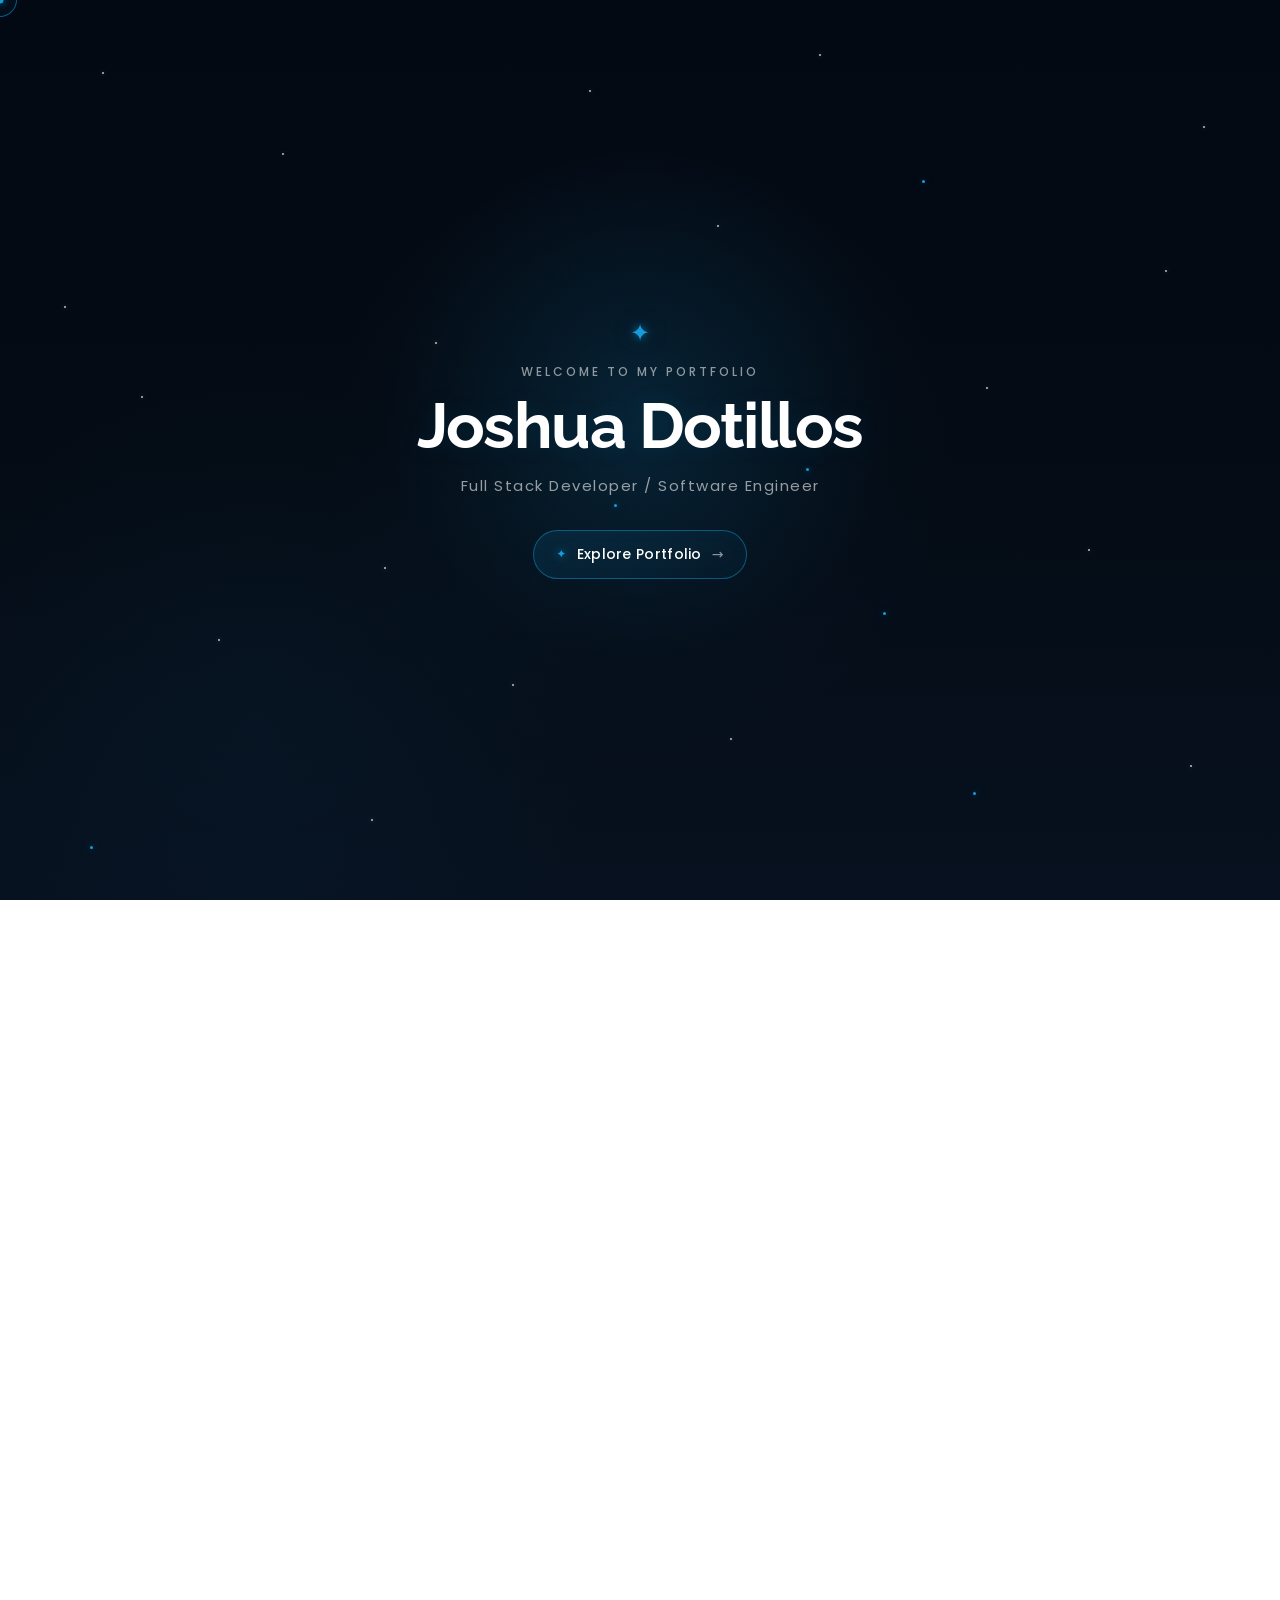
<file: index.html>
<!DOCTYPE html>
<html lang="en">

<head>
    <meta charset="utf-8">
    <meta content="width=device-width, initial-scale=1.0" name="viewport">
    <title>Joshua Dotillos | Portfolio</title>
    <meta content="" name="description">
    <meta content="" name="keywords">

    <!-- Favicons -->
    <link href="Content/assets/img/favicon.png" rel="icon">
    <link href="Content/assets/img/apple-touch-icon.png" rel="apple-touch-icon">

    <!-- Fonts -->
    <link href="https://fonts.googleapis.com" rel="preconnect">
    <link href="https://fonts.gstatic.com" rel="preconnect" crossorigin>
    <link
        href="https://fonts.googleapis.com/css2?family=Roboto:ital,wght@0,100;0,300;0,400;0,500;0,700;0,900;1,100;1,300;1,400;1,500;1,700;1,900&family=Poppins:ital,wght@0,100;0,200;0,300;0,400;0,500;0,600;0,700;0,800;0,900;1,100;1,200;1,300;1,400;1,500;1,600;1,700;1,800;1,900&family=Raleway:ital,wght@0,100;0,200;0,300;0,400;0,500;0,600;0,700;0,800;0,900;1,100;1,200;1,300;1,400;1,500;1,600;1,700;1,800;1,900&display=swap"
        rel="stylesheet">

    <!-- Vendor CSS Files -->
    <link href="Content/assets/vendor/bootstrap/css/bootstrap.min.css" rel="stylesheet">
    <link href="Content/assets/vendor/bootstrap-icons/bootstrap-icons.css" rel="stylesheet">
    <link href="Content/assets/vendor/aos/aos.css" rel="stylesheet">
    <link href="Content/assets/vendor/glightbox/css/glightbox.min.css" rel="stylesheet">
    <link href="Content/assets/vendor/swiper/swiper-bundle.min.css" rel="stylesheet">

    <!-- CSS File -->
    <link href="Content/assets/css/main.css" rel="stylesheet">
</head>

<body class="index-page">
    <header id="header" class="header dark-background d-flex flex-column">

        <!-- Stargazing background -->
        <div class="star-field" aria-hidden="true">
            <span class="star star-1"></span>
            <span class="star star-2"></span>
            <span class="star star-3"></span>
            <span class="star star-4"></span>
            <span class="star star-5"></span>
            <span class="star star-6"></span>
            <span class="star star-7"></span>
            <span class="star star-8"></span>
            <span class="star star-9"></span>
            <span class="star star-10"></span>
            <span class="star star-11"></span>
            <span class="star star-12"></span>
            <span class="star star-13"></span>
            <span class="star star-14"></span>
            <span class="star star-15"></span>
            <span class="star star-16"></span>
            <span class="star star-17"></span>
            <span class="star star-18"></span>
            <span class="star star-19"></span>
            <span class="star star-20"></span>
        </div>

        <!-- Header content -->
        <div class="header-content">
            <i class="header-toggle d-xl-none bi bi-list"></i>
            <div class="profile-img">
                <img src="Content/assets/img/my-profile-img.jpg" alt="Joshua Dotillos" class="img-fluid rounded-circle">
            </div>

            <a href="index.html" class="logo d-flex align-items-center justify-content-center">
                <h1 class="sitename">Joshua Dotillos</h1>
            </a>

            <div class="social-links text-center">
                <a href="https://github.com/joshuadotillos" class="github" aria-label="GitHub">
                    <i class="bi bi-github"></i>
                </a>

                <a href="https://www.linkedin.com/in/joshuadotillos/" class="linkedin" aria-label="LinkedIn">
                    <i class="bi bi-linkedin"></i>
                </a>

                <a href="mailto:dotillos.joshuandreinicolai@gmail.com" class="email" aria-label="Email">
                    <i class="bi bi-envelope"></i>
                </a>
            </div>

            <nav id="navmenu" class="navmenu">
                <ul>
                    <li>
                        <a href="#hero" class="active">
                            <i class="bi bi-house navicon"></i>
                            <span>Home</span>
                        </a>
                    </li>

                    <li>
                        <a href="#about">
                            <i class="bi bi-person navicon"></i>
                            <span>About</span>
                        </a>
                    </li>

                    <li>
                        <a href="#resume">
                            <i class="bi bi-file-earmark-text navicon"></i>
                            <span>Resume</span>
                        </a>
                    </li>

                    <li>
                        <a href="#portfolio">
                            <i class="bi bi-images navicon"></i>
                            <span>Portfolio</span>
                        </a>
                    </li>

                    <li>
                        <a href="#services">
                            <i class="bi bi-hdd-stack navicon"></i>
                            <span>Services</span>
                        </a>
                    </li>

                    <li>
                        <a href="#contact">
                            <i class="bi bi-envelope navicon"></i>
                            <span>Contact</span>
                        </a>
                    </li>
                </ul>
            </nav>
        </div>
    </header>

    <main class="main">

        <div class="custom-cursor">
            <div class="cursor-dot"></div>
            <div class="cursor-ring"></div>
        </div>

        <!-- Stargazing Intro Overlay -->
        <div id="portfolio-intro" class="portfolio-intro">

            <!-- Background stars -->
            <div class="intro-stars" aria-hidden="true">
                <span class="intro-star intro-star-1"></span>
                <span class="intro-star intro-star-2"></span>
                <span class="intro-star intro-star-3"></span>
                <span class="intro-star intro-star-4"></span>
                <span class="intro-star intro-star-5"></span>
                <span class="intro-star intro-star-6"></span>
                <span class="intro-star intro-star-7"></span>
                <span class="intro-star intro-star-8"></span>
                <span class="intro-star intro-star-9"></span>
                <span class="intro-star intro-star-10"></span>
                <span class="intro-star intro-star-11"></span>
                <span class="intro-star intro-star-12"></span>
                <span class="intro-star intro-star-13"></span>
                <span class="intro-star intro-star-14"></span>
                <span class="intro-star intro-star-15"></span>
                <span class="intro-star intro-star-16"></span>
                <span class="intro-star intro-star-17"></span>
                <span class="intro-star intro-star-18"></span>
                <span class="intro-star intro-star-19"></span>
                <span class="intro-star intro-star-20"></span>
                <span class="intro-star intro-star-21"></span>
                <span class="intro-star intro-star-22"></span>
                <span class="intro-star intro-star-23"></span>
                <span class="intro-star intro-star-24"></span>
            </div>

            <div class="intro-glow" aria-hidden="true"></div>
            <div class="intro-content">
                <div class="intro-symbol" aria-hidden="true"> ✦ </div>
                <span class="intro-welcome"> Welcome to my portfolio </span>
                <h1>Joshua Dotillos</h1>
                <p>Full Stack Developer / Software Engineer</p>
                <button id="explore-portfolio" class="explore-button" type="button">
                    <span class="button-star" aria-hidden="true">✦</span>
                    <span class="button-text"> Explore Portfolio </span>
                    <span class="button-arrow" aria-hidden="true"> → </span>
                </button>
            </div>

            <div id="cursor-star-trail" class="cursor-star-trail" aria-hidden="true"></div>
            <div id="star-burst" class="star-burst" aria-hidden="true"></div>
        </div>

        <!-- Hero Section -->
        <section id="hero" class="hero section dark-background">

            <img src="Content/assets/img/hero-bg.png" alt="" data-aos="fade-in" class="">

            <div class="container" data-aos="fade-up" data-aos-delay="100">
                <h2>Joshua Andrei Nicolai Dotillos</h2>
                <p>I'm a <span class="typed"
                        data-typed-items="Full Stack Developer, Software Engineer, Software Application Developer, Backend Developer">Developer</span><span
                        class="typed-cursor typed-cursor--blink" aria-hidden="true"></span><span
                        class="typed-cursor typed-cursor--blink" aria-hidden="true"></span></p>
            </div>

        </section>
        <!-- End Hero Section -->

        <!-- About Section -->
        <section id="about" class="about section less-padding-bottom">

            <!-- Section Title -->
            <div class="container section-title" data-aos="fade-up">
                <h2>About</h2>
                <p>
                    I’m a Full Stack Developer with 4+ years of experience building and maintaining web applications and
                    backend
                    services. I specialize in C#, .NET, ASP.NET MVC, REST APIs, SQL Server, JavaScript, and Blazor, with
                    experience across both backend and frontend development.
                    <br><br>
                    My development experience includes designing and developing RESTful APIs, implementing application
                    logic,
                    working with relational databases, optimizing SQL queries, building responsive web interfaces, and
                    developing
                    reusable CMS components and widgets using Kentico Xperience. I also have experience with application
                    troubleshooting, API testing, version control, and CI/CD practices.
                    <br><br>
                    I enjoy solving technical problems, learning new technologies, and building reliable, maintainable,
                    and
                    practical software solutions.
                </p>
            </div>
            <!-- End Section Title -->

            <div class="container" data-aos="fade-up" data-aos-delay="100">

                <div class="row gy-4 justify-content-center">
                    <div class="col-lg-4">
                        <img src="Content/assets/img/my-profile-img.jpg" class="profile-img img-fluid" alt="">
                    </div>
                    <div class="col-lg-8 content">
                        <h2>Full Stack Developer &amp; Software Engineer.</h2>
                        <p class="fst-italic py-3">
                            My primary focus is backend and full-stack development, with hands-on experience across C#,
                            .NET 8,
                            ASP.NET MVC, Blazor, SQL Server, MySQL, REST APIs, JavaScript, and Kentico Xperience.
                            I also have experience working with Git, Bitbucket, Azure DevOps, CI/CD, and Postman.
                        </p>
                        <div class="row">
                            <div class="col-lg-6">
                                <ul>
                                    <li><i class="bi bi-chevron-right"></i> <strong>Birthday:</strong> <span>September
                                            05 1999</span></li>
                                    <li><i class="bi bi-chevron-right"></i> <strong>Experience:</strong> <span>4+
                                            Years</span></li>
                                    <li><i class="bi bi-chevron-right"></i> <strong>Degree:</strong> <span>Bachelor of
                                            Science in
                                            Information Technology</span></li>
                                </ul>
                            </div>
                            <div class="col-lg-6">
                                <ul>
                                    <li><i class="bi bi-chevron-right"></i> <strong>Specialization:</strong> <span>C#
                                            .NET / Blazor / REST APIs /
                                            SQL</span></li>
                                    <li><i class="bi bi-chevron-right"></i> <strong>Current Role:</strong>
                                        <span>Software Engineer</span>
                                    </li>
                                </ul>
                            </div>
                        </div>
                        <p class="py-3">
                            I’m always looking to learn, improve my skills, and take on new challenges while building
                            useful and reliable software.
                        </p>
                    </div>
                </div>

            </div>

        </section>
        <!-- End About Section -->

        <!-- Stats Section -->
        <section id="stats" class="stats section less-padding">

            <div class="container" data-aos="fade-up" data-aos-delay="100">

                <div class="row gy-4">

                    <!-- Stats Item -->
                    <div class="col-lg-3 col-md-6">
                        <div class="stats-item">
                            <i class="bi bi-briefcase"></i>
                            <span data-purecounter-start="0" data-purecounter-end="4" data-purecounter-duration="1"
                                class="purecounter"></span>
                            <p><strong>Years of Experience</strong> <span>in Software Development</span></p>
                        </div>
                    </div>
                    <!-- End Stats Item -->

                    <!-- Stats Item -->
                    <div class="col-lg-3 col-md-6">
                        <div class="stats-item">
                            <i class="bi bi-folder2-open"></i>
                            <span data-purecounter-start="0" data-purecounter-end="13" data-purecounter-duration="1"
                                class="purecounter"></span>
                            <p><strong>Enterprise Projects</strong> <span>across software development and CMS</span></p>
                        </div>
                    </div>
                    <!-- End Stats Item -->

                    <!-- Stats Item -->
                    <div class="col-lg-3 col-md-6">
                        <div class="stats-item">
                            <i class="bi bi-code-slash"></i>
                            <span data-purecounter-start="0" data-purecounter-end="4" data-purecounter-duration="1"
                                class="purecounter"></span>
                            <p><strong>Years of Professional Development</strong> <span>working with C# and .NET</span>
                            </p>
                        </div>
                    </div>
                    <!-- End Stats Item -->

                    <!-- Stats Item -->
                    <div class="col-lg-3 col-md-6">
                        <div class="stats-item">
                            <i class="bi bi-arrow-repeat"></i>
                            <span data-purecounter-start="0" data-purecounter-end="16" data-purecounter-duration="1"
                                class="purecounter"></span>
                            <p><strong>Technologies & Tools</strong> <span>across backend, frontend, databases, and
                                    DevOps</span></p>
                        </div>
                    </div>
                    <!-- End Stats Item -->

                </div>

            </div>

        </section>
        <!-- End Stats Section -->

        <!-- Skills Section -->
        <section id="skills" class="skills section light-background">

            <!-- Section Title -->
            <div class="container section-title" data-aos="fade-up">
                <h2>Skills</h2>
                <p>My technical experience covers full-stack development, backend services, database development, and
                    enterprise
                    web applications,
                    with a primary focus on the C#/.NET ecosystem.</p>
            </div>
            <!-- End Section Title -->

            <div class="container" data-aos="fade-up" data-aos-delay="100">
                <div class="row skills-content skills-animation">

                    <!-- BACKEND -->
                    <div class="col-lg-6">
                        <h4><u>Backend Development</u></h4>

                        <!-- C# -->
                        <div class="progress">
                            <span class="skill">
                                <span>C#</span>
                                <i class="val">100%</i>
                            </span>
                            <div class="progress-bar-wrap">
                                <div class="progress-bar" role="progressbar" aria-valuenow="100" aria-valuemin="0"
                                    aria-valuemax="100">
                                </div>
                            </div>
                        </div>

                        <!-- .NET -->
                        <div class="progress">
                            <span class="skill">
                                <span>.NET / ASP.NET</span>
                                <i class="val">100%</i>
                            </span>
                            <div class="progress-bar-wrap">
                                <div class="progress-bar" role="progressbar" aria-valuenow="100" aria-valuemin="0"
                                    aria-valuemax="100">
                                </div>
                            </div>
                        </div>

                        <!-- REST APIs -->
                        <div class="progress">
                            <span class="skill">
                                <span>REST APIs</span>
                                <i class="val">100%</i>
                            </span>
                            <div class="progress-bar-wrap">
                                <div class="progress-bar" role="progressbar" aria-valuenow="100" aria-valuemin="0"
                                    aria-valuemax="100">
                                </div>
                            </div>
                        </div>

                        <!-- SQL -->
                        <div class="progress">
                            <span class="skill">
                                <span>SQL / SQL Server</span>
                                <i class="val">90%</i>
                            </span>
                            <div class="progress-bar-wrap">
                                <div class="progress-bar" role="progressbar" aria-valuenow="90" aria-valuemin="0"
                                    aria-valuemax="100">
                                </div>
                            </div>
                        </div>

                        <!-- PHP -->
                        <div class="progress">
                            <span class="skill">
                                <span>PHP</span>
                                <i class="val">45%</i>
                            </span>
                            <div class="progress-bar-wrap">
                                <div class="progress-bar" role="progressbar" aria-valuenow="45" aria-valuemin="0"
                                    aria-valuemax="100">
                                </div>
                            </div>
                        </div>

                        <!-- C -->
                        <div class="progress">
                            <span class="skill">
                                <span>C</span>
                                <i class="val">45%</i>
                            </span>
                            <div class="progress-bar-wrap">
                                <div class="progress-bar" role="progressbar" aria-valuenow="45" aria-valuemin="0"
                                    aria-valuemax="100">
                                </div>
                            </div>
                        </div>

                    </div>


                    <!-- FRONTEND -->
                    <div class="col-lg-6">
                        <h4><u>Frontend Development</u></h4>

                        <!-- Blazor -->
                        <div class="progress">
                            <span class="skill">
                                <span>Blazor</span>
                                <i class="val">90%</i>
                            </span>
                            <div class="progress-bar-wrap">
                                <div class="progress-bar" role="progressbar" aria-valuenow="90" aria-valuemin="0"
                                    aria-valuemax="100">
                                </div>
                            </div>
                        </div>

                        <!-- HTML / CSS -->
                        <div class="progress">
                            <span class="skill">
                                <span>HTML / CSS</span>
                                <i class="val">90%</i>
                            </span>
                            <div class="progress-bar-wrap">
                                <div class="progress-bar" role="progressbar" aria-valuenow="90" aria-valuemin="0"
                                    aria-valuemax="100">
                                </div>
                            </div>
                        </div>

                        <!-- SCSS / LESS -->
                        <div class="progress">
                            <span class="skill">
                                <span>SCSS / LESS</span>
                                <i class="val">85%</i>
                            </span>
                            <div class="progress-bar-wrap">
                                <div class="progress-bar" role="progressbar" aria-valuenow="85" aria-valuemin="0"
                                    aria-valuemax="100">
                                </div>
                            </div>
                        </div>

                        <!-- JavaScript -->
                        <div class="progress">
                            <span class="skill">
                                <span>JavaScript</span>
                                <i class="val">85%</i>
                            </span>
                            <div class="progress-bar-wrap">
                                <div class="progress-bar" role="progressbar" aria-valuenow="85" aria-valuemin="0"
                                    aria-valuemax="100">
                                </div>
                            </div>
                        </div>

                        <!-- jQuery -->
                        <div class="progress">
                            <span class="skill">
                                <span>jQuery</span>
                                <i class="val">85%</i>
                            </span>
                            <div class="progress-bar-wrap">
                                <div class="progress-bar" role="progressbar" aria-valuenow="85" aria-valuemin="0"
                                    aria-valuemax="100">
                                </div>
                            </div>
                        </div>

                        <!-- Angular -->
                        <div class="progress">
                            <span class="skill">
                                <span>Angular</span>
                                <i class="val">65%</i>
                            </span>
                            <div class="progress-bar-wrap">
                                <div class="progress-bar" role="progressbar" aria-valuenow="65" aria-valuemin="0"
                                    aria-valuemax="100">
                                </div>
                            </div>
                        </div>

                    </div>

                </div>


                <!-- CMS & TOOLS -->
                <div class="row skills-content skills-animation mt-4">
                    <div class="col-lg-6">
                        <h4><u>CMS</u></h4>

                        <div class="progress">
                            <span class="skill">
                                <span>Kentico Xperience | 12/13</span>
                                <i class="val">85%</i>
                            </span>
                            <div class="progress-bar-wrap">
                                <div class="progress-bar" role="progressbar" aria-valuenow="85" aria-valuemin="0"
                                    aria-valuemax="100">
                                </div>
                            </div>
                        </div>

                        <div class="progress">
                            <span class="skill">
                                <span>Umbraco</span>
                                <i class="val">85%</i>
                            </span>
                            <div class="progress-bar-wrap">
                                <div class="progress-bar" role="progressbar" aria-valuenow="85" aria-valuemin="0"
                                    aria-valuemax="100">
                                </div>
                            </div>
                        </div>

                        <div class="progress">
                            <span class="skill">
                                <span>Sitefinity</span>
                                <i class="val">70%</i>
                            </span>
                            <div class="progress-bar-wrap">
                                <div class="progress-bar" role="progressbar" aria-valuenow="70" aria-valuemin="0"
                                    aria-valuemax="100">
                                </div>
                            </div>
                        </div>

                    </div>


                    <div class="col-lg-6">
                        <h4><u>Tools</u></h4>

                        <div class="progress">
                            <span class="skill">
                                <span>Visual Studio / VS Code</span>
                                <i class="val">90%</i>
                            </span>
                            <div class="progress-bar-wrap">
                                <div class="progress-bar" role="progressbar" aria-valuenow="90" aria-valuemin="0"
                                    aria-valuemax="100">
                                </div>
                            </div>
                        </div>

                        <div class="progress">
                            <span class="skill">
                                <span>Git</span>
                                <i class="val">85%</i>
                            </span>
                            <div class="progress-bar-wrap">
                                <div class="progress-bar" role="progressbar" aria-valuenow="85" aria-valuemin="0"
                                    aria-valuemax="100">
                                </div>
                            </div>
                        </div>

                        <div class="progress">
                            <span class="skill">
                                <span>Bitbucket / Github / Azure DevOps</span>
                                <i class="val">85%</i>
                            </span>
                            <div class="progress-bar-wrap">
                                <div class="progress-bar" role="progressbar" aria-valuenow="85" aria-valuemin="0"
                                    aria-valuemax="100">
                                </div>
                            </div>
                        </div>

                        <div class="progress">
                            <span class="skill">
                                <span>Postman</span>
                                <i class="val">85%</i>
                            </span>
                            <div class="progress-bar-wrap">
                                <div class="progress-bar" role="progressbar" aria-valuenow="85" aria-valuemin="0"
                                    aria-valuemax="100">
                                </div>
                            </div>
                        </div>

                        <div class="progress">
                            <span class="skill">
                                <span>SQL Server Management Studio (SSMS)</span>
                                <i class="val">85%</i>
                            </span>
                            <div class="progress-bar-wrap">
                                <div class="progress-bar" role="progressbar" aria-valuenow="85" aria-valuemin="0"
                                    aria-valuemax="100">
                                </div>
                            </div>
                        </div>

                        <div class="progress">
                            <span class="skill">
                                <span>Docker</span>
                                <i class="val">75%</i>
                            </span>
                            <div class="progress-bar-wrap">
                                <div class="progress-bar" role="progressbar" aria-valuenow="75" aria-valuemin="0"
                                    aria-valuemax="100">
                                </div>
                            </div>
                        </div>

                        <div class="progress">
                            <span class="skill">
                                <span>Canva</span>
                                <i class="val">70%</i>
                            </span>
                            <div class="progress-bar-wrap">
                                <div class="progress-bar" role="progressbar" aria-valuenow="70" aria-valuemin="0"
                                    aria-valuemax="100">
                                </div>
                            </div>
                        </div>

                        <div class="progress">
                            <span class="skill">
                                <span>Figma</span>
                                <i class="val">65%</i>
                            </span>
                            <div class="progress-bar-wrap">
                                <div class="progress-bar" role="progressbar" aria-valuenow="65" aria-valuemin="0"
                                    aria-valuemax="100">
                                </div>
                            </div>
                        </div>

                    </div>
                </div>
            </div>
        </section>
        <!-- End Skills Section -->

        <!-- Resume Section -->
        <section id="resume" class="resume section">

            <!-- Section Title -->
            <div class="container section-title resume-bottom" data-aos="fade-up">
                <h2>Resume</h2>
                <p>Curious about my experience and what I can bring to a team? Take a look at my resume for a quick
                    overview of my professional journey,
                    technical skills, and the projects I’ve worked on as a Full Stack Developer / Software Engineer /
                    Backend Developer.</p>
            </div>
            <!-- End Section Title -->

            <div class="container">
                <a class="btn-import btn-primary-import btn-radius"
                    href="/Content/assets/document/resume.pdf" role="button"
                    target="_blank">View my Resume</a>
            </div>

        </section>
        <!-- End Resume Section -->

        <!-- Portfolio Section -->
        <section id="portfolio" class="portfolio section light-background">

            <!-- Section Title -->
            <div class="container section-title" data-aos="fade-up">
                <h2>Portfolio</h2>
                <p>A selection of projects and enterprise applications I've contributed to throughout my software
                    development career.</p>
            </div>
            <!-- End Section Title -->

            <div class="container">
                <div class="isotope-layout" data-default-filter="*" data-layout="masonry" data-sort="original-order">

                    <!-- Portfolio Filters -->
                    <ul class="portfolio-filters isotope-filters" data-aos="fade-up" data-aos-delay="100">
                        <li data-filter="*" class="filter-active circle-wide">All</li>
                        <li data-filter=".filter-backend" class="circle-wide">Backend</li>
                        <li data-filter=".filter-frontend" class="circle-wide">Frontend</li>
                        <li data-filter=".filter-cms" class="circle-wide">CMS</li>
                    </ul>
                    <!-- End Portfolio Filters -->

                    <div class="row gy-4 isotope-container" data-aos="fade-up" data-aos-delay="200">

                        <!-- Portfolio Item -->
                        <div
                            class="col-lg-4 col-md-6 portfolio-item isotope-item filter-backend filter-frontend filter-cms">
                            <div class="portfolio-content h-100">
                                <img src="Content/assets/img/portfolio/zag-client.png" class="img-fluid"
                                    alt="ZAG Client Website">

                                <div class="portfolio-info">
                                    <h4>ZAG Client Websites</h4>
                                    <p>Full-stack development for multiple client websites</p>

                                    <a href="Content/assets/img/portfolio/zag-client.png" title="ZAG Client Websites"
                                        data-gallery="portfolio-gallery-zag" class="glightbox preview-link">
                                        <i class="bi bi-zoom-in"></i>
                                    </a>

                                    <a href="portfolio-details-zag.html" title="More Details" class="details-link">
                                        <i class="bi bi-link-45deg"></i>
                                    </a>
                                </div>
                            </div>
                        </div>
                        <!-- End Portfolio Item -->

                        <!-- Portfolio Item -->
                        <div class="col-lg-4 col-md-6 portfolio-item isotope-item filter-backend filter-cms">
                            <div class="portfolio-content h-100">
                                <img src="Content/assets/img/portfolio/xperience-migration.png" class="img-fluid"
                                    alt="Kentico Xperience Migration">

                                <div class="portfolio-info">
                                    <h4>Kentico Xperience Migration</h4>
                                    <p>Kentico 12 to Kentico Xperience 13 migration</p>

                                    <a href="Content/assets/img/portfolio/xperience-migration.png"
                                        title="Kentico Xperience Migration" data-gallery="portfolio-gallery-kentico"
                                        class="glightbox preview-link">
                                        <i class="bi bi-zoom-in"></i>
                                    </a>

                                    <a href="portfolio-details-zag.html" title="More Details" class="details-link">
                                        <i class="bi bi-link-45deg"></i>
                                    </a>
                                </div>
                            </div>
                        </div>
                        <!-- End Portfolio Item -->

                        <!-- Portfolio Item -->
                        <div class="col-lg-4 col-md-6 portfolio-item isotope-item filter-backend">
                            <div class="portfolio-content h-100">
                                <img src="Content/assets/img/portfolio/iras-api.jpeg" class="img-fluid"
                                    alt="IRAS Backend Development">

                                <div class="portfolio-info">
                                    <h4>IRAS Tax Administration Platform</h4>
                                    <p>Backend services and REST API development</p>

                                    <a href="Content/assets/img/portfolio/iras-api.jpeg"
                                        title="IRAS Tax Administration Platform" data-gallery="portfolio-gallery-iras"
                                        class="glightbox preview-link">
                                        <i class="bi bi-zoom-in"></i>
                                    </a>

                                    <a href="portfolio-details-iras.html" title="More Details" class="details-link">
                                        <i class="bi bi-link-45deg"></i>
                                    </a>
                                </div>
                            </div>
                        </div>
                        <!-- End Portfolio Item -->

                        <!-- Portfolio Item -->
                        <div class="col-lg-4 col-md-6 portfolio-item isotope-item filter-frontend">
                            <div class="portfolio-content h-100">
                                <img src="Content/assets/img/portfolio/html_css_js_blazor.png" class="img-fluid"
                                    alt="Frontend Development">

                                <div class="portfolio-info">
                                    <h4>Frontend Development</h4>
                                    <p>Responsive interfaces using HTML, CSS, JavaScript and Blazor</p>

                                    <a href="Content/assets/img/portfolio/html_css_js_blazor.png"
                                        title="Frontend Development" data-gallery="portfolio-gallery-frontend"
                                        class="glightbox preview-link">
                                        <i class="bi bi-zoom-in"></i>
                                    </a>

                                    <a href="portfolio-details-zag.html" title="More Details" class="details-link">
                                        <i class="bi bi-link-45deg"></i>
                                    </a>
                                </div>
                            </div>
                        </div>
                        <!-- End Portfolio Item -->

                        <!-- Portfolio Item -->
                        <div class="col-lg-4 col-md-6 portfolio-item isotope-item filter-backend">
                            <div class="portfolio-content h-100">
                                <img src="Content/assets/img/portfolio/api-picture.avif" class="img-fluid"
                                    alt="REST API Development">

                                <div class="portfolio-info">
                                    <h4>REST API Development</h4>
                                    <p>RESTful APIs using C# and .NET</p>

                                    <a href="Content/assets/img/portfolio/api-picture.avif" title="REST API Development"
                                        data-gallery="portfolio-gallery-api" class="glightbox preview-link">
                                        <i class="bi bi-zoom-in"></i>
                                    </a>

                                    <a href="portfolio-details-iras.html" title="More Details" class="details-link">
                                        <i class="bi bi-link-45deg"></i>
                                    </a>
                                </div>
                            </div>
                        </div>
                        <!-- End Portfolio Item -->

                        <!-- Portfolio Item -->
                        <div class="col-lg-4 col-md-6 portfolio-item isotope-item filter-backend">
                            <div class="portfolio-content h-100">
                                <img src="Content/assets/img/portfolio/mssql-picture.webp" class="img-fluid"
                                    alt="Database Development">

                                <div class="portfolio-info">
                                    <h4>Database Development</h4>
                                    <p>SQL Server, queries, transactions and optimization</p>

                                    <a href="Content/assets/img/portfolio/mssql-picture.webp"
                                        title="Database Development" data-gallery="portfolio-gallery-database"
                                        class="glightbox preview-link">
                                        <i class="bi bi-zoom-in"></i>
                                    </a>

                                    <a href="portfolio-details-iras.html" title="More Details" class="details-link">
                                        <i class="bi bi-link-45deg"></i>
                                    </a>
                                </div>
                            </div>
                        </div>
                        <!-- End Portfolio Item -->

                        <!-- Portfolio Item -->
                        <div class="col-lg-4 col-md-6 portfolio-item isotope-item filter-frontend">
                            <div class="portfolio-content h-100">
                                <img src="Content/assets/img/portfolio/jxj-website.png" class="img-fluid"
                                    alt="Database Development">

                                <div class="portfolio-info">
                                    <h4>JxJ Wedding Website</h4>
                                    <p>A personalized wedding website created using Canva to share our story, wedding
                                        details, and important information with guests.</p>

                                    <a href="Content/assets/img/portfolio/jxj-website.png" title="JxJ Wedding Website"
                                        data-gallery="portfolio-gallery-database" class="glightbox preview-link">
                                        <i class="bi bi-zoom-in"></i>
                                    </a>

                                    <a href="portfolio-details-wedding.html" title="More Details" class="details-link">
                                        <i class="bi bi-link-45deg"></i>
                                    </a>
                                </div>
                            </div>
                        </div>
                        <!-- End Portfolio Item -->

                        <!-- Portfolio Item -->
                        <div class="col-lg-4 col-md-6 portfolio-item isotope-item filter-frontend">
                            <div class="portfolio-content h-100">
                                <img src="Content/assets/img/portfolio/jill-website-portfolio.png" class="img-fluid"
                                    alt="Database Development">

                                <div class="portfolio-info">
                                    <h4>Jill Website Portfolio</h4>
                                    <p>A personal website I created for my wife's portfolio while also exploring and learning more about HTML, CSS, and JavaScript.</p>

                                    <a href="Content/assets/img/portfolio/jill-website-portfolio.png" title="Jill Website Portfolio"
                                        data-gallery="portfolio-gallery-database" class="glightbox preview-link">
                                        <i class="bi bi-zoom-in"></i>
                                    </a>

                                    <a href="portfolio-details-jill-website-portfolio.html" title="More Details" class="details-link">
                                        <i class="bi bi-link-45deg"></i>
                                    </a>
                                </div>
                            </div>
                        </div>
                        <!-- End Portfolio Item -->

                    </div>
                </div>
            </div>

        </section>
        <!-- End Portfolio Section -->

        <!-- Services Section -->
        <section id="services" class="services section">

            <!-- Section Title -->
            <div class="container section-title" data-aos="fade-up">
                <h2>Services</h2>
                <p>I provide software development services focused on building reliable, scalable, and maintainable web
                    applications using modern C#/.NET technologies.</p>
            </div>
            <!-- End Section Title -->

            <div class="container">
                <div class="row gy-4">

                    <!-- Service Item -->
                    <div class="col-lg-4 col-md-6 service-item d-flex" data-aos="fade-up" data-aos-delay="100">
                        <div class="icon flex-shrink-0"><i class="bi bi-server"></i></div>
                        <div>
                            <h4 class="title stretched-link">Backend Development</h4>
                            <p class="description">Build and maintain reliable backend applications and services using
                                C#, .NET,
                                ASP.NET Core, and ASP.NET MVC,
                                with a focus on clean and maintainable code.</p>
                        </div>
                    </div>
                    <!-- End Service Item -->

                    <!-- Service Item -->
                    <div class="col-lg-4 col-md-6 service-item d-flex" data-aos="fade-up" data-aos-delay="200">
                        <div class="icon flex-shrink-0"><i class="bi bi-braces"></i></div>
                        <div>
                            <h4 class="title stretched-link">REST API Development</h4>
                            <p class="description">Design and develop RESTful APIs for web applications, frontend
                                applications, and
                                third-party integrations,
                                including API testing and integration using Postman.</p>
                        </div>
                    </div>
                    <!-- End Service Item -->

                    <!-- Service Item -->
                    <div class="col-lg-4 col-md-6 service-item d-flex" data-aos="fade-up" data-aos-delay="300">
                        <div class="icon flex-shrink-0"><i class="bi bi-window-stack"></i></div>
                        <div>
                            <h4 class="title stretched-link">Full Stack Web Development</h4>
                            <p class="description">Develop complete web applications across the frontend and backend,
                                using
                                technologies such as C#, .NET, Blazor, JavaScript, HTML, and CSS.</p>
                        </div>
                    </div>
                    <!-- End Service Item -->

                    <!-- Service Item -->
                    <div class="col-lg-4 col-md-6 service-item d-flex" data-aos="fade-up" data-aos-delay="400">
                        <div class="icon flex-shrink-0"><i class="bi bi-database"></i></div>
                        <div>
                            <h4 class="title stretched-link">Database Development</h4>
                            <p class="description">Design and work with relational databases using SQL Server and MySQL,
                                including SQL
                                queries, data management, transactions, and query optimization.</p>
                        </div>
                    </div>
                    <!-- End Service Item -->

                    <!-- Service Item -->
                    <div class="col-lg-4 col-md-6 service-item d-flex" data-aos="fade-up" data-aos-delay="500">
                        <div class="icon flex-shrink-0"><i class="bi bi-arrow-repeat"></i></div>
                        <div>
                            <h4 class="title stretched-link">CMS Development & Migration</h4>
                            <p class="description">Develop and maintain CMS-based websites using Kentico Xperience,
                                including
                                experience migrating enterprise websites from Kentico 12 to Kentico 13.</p>
                        </div>
                    </div>
                    <!-- End Service Item -->

                    <!-- Service Item -->
                    <div class="col-lg-4 col-md-6 service-item d-flex" data-aos="fade-up" data-aos-delay="600">
                        <div class="icon flex-shrink-0"><i class="bi bi-tools"></i></div>
                        <div>
                            <h4 class="title stretched-link">Application Maintenance & Support</h4>
                            <p class="description">Troubleshoot, debug, optimize, and maintain existing applications to
                                improve
                                performance, reliability, and long-term maintainability.</p>
                        </div>
                    </div>
                    <!-- End Service Item -->

                </div>

            </div>

        </section>
        <!-- End Services Section -->

        <!-- Contact Section -->
        <section id="contact" class="contact section">

            <!-- Section Title -->
            <div class="container section-title" data-aos="fade-up">
                <h2>Contact</h2>
                <p>
                    Have an opportunity or position you'd like to discuss?
                    Feel free to get in touch with me.
                </p>
            </div>
            <!-- End Section Title -->

            <div class="container" data-aos="fade-up" data-aos-delay="100">
                <div class="row gy-4">

                    <!-- Contact Links -->
                    <div class="col-lg-6">
                        <div class="contact-links" data-aos="fade-up" data-aos-delay="200">
                            <div class="contact-message">
                                <h3>Let's Connect</h3>

                                <p>
                                    I'm always open to new opportunities, software development roles,
                                    and interesting projects. Feel free to reach out through email or phone.
                                </p>
                            </div>
                        </div>
                    </div>
                    <!-- End Contact Links -->

                    <!-- Contact Information -->
                    <div class="col-lg-6">
                        <div class="info-wrap">

                            <!-- Location -->
                            <div class="info-item d-flex" data-aos="fade-up" data-aos-delay="200">
                                <i class="bi bi-geo-alt flex-shrink-0"></i>
                                <div>
                                    <h3>Location</h3>
                                    <p>Cebu City, Philippines</p>
                                </div>
                            </div>
                            <!-- End Location -->

                            <!-- Phone -->
                            <div class="info-item d-flex" data-aos="fade-up" data-aos-delay="300">
                                <i class="bi bi-whatsapp flex-shrink-0"></i>
                                <div>
                                    <h3>Phone / Whatsapp</h3>
                                    <p>
                                        <a href="tel:+639218499167">
                                            +63 921 849 9167
                                        </a>
                                    </p>
                                </div>
                            </div>
                            <!-- End Phone -->

                            <!-- Viber -->
                            <div class="info-item d-flex" data-aos="fade-up" data-aos-delay="300">
                                <i class="bi bi-telephone flex-shrink-0"></i>
                                <div>
                                    <h3>Viber</h3>
                                    <p>
                                        <a href="tel:+639260017040">
                                            +63 926 001 7040
                                        </a>
                                    </p>
                                </div>
                            </div>
                            <!-- End Phone -->

                            <!-- Email -->
                            <div class="info-item d-flex" data-aos="fade-up" data-aos-delay="400">
                                <i class="bi bi-envelope flex-shrink-0"></i>
                                <div>
                                    <h3>Email</h3>
                                    <p>
                                        <a href="mailto:dotillos.joshuaandreinicolai@gmail.com">
                                            dotillos.joshuaandreinicolai@gmail.com
                                        </a>
                                    </p>
                                </div>
                            </div>
                            <!-- End Email -->

                            <!-- Google Map -->
                            <iframe src="https://www.google.com/maps?q=Cebu+City,+Philippines&output=embed"
                                frameborder="0" style="border:0; width: 100%; height: 270px;" allowfullscreen=""
                                loading="lazy" referrerpolicy="no-referrer-when-downgrade">
                            </iframe>

                        </div>
                    </div>
                    <!-- End Contact Information -->
                </div>
            </div>

        </section>
        <!-- End Contact Section -->

    </main>

    <footer id="footer" class="footer position-relative light-background">

        <div class="container">
            <div class="copyright text-center">
                <p>
                    © 2026 <strong class="px-1 sitename">Joshua Andrei Nicolai</strong>
                    <span>All Rights Reserved</span>
                </p>
            </div>

            <div class="credits">
                Full Stack Developer &amp; Software Engineer
            </div>
        </div>

    </footer>

    <!-- Scroll Top -->
    <a href="#" id="scroll-top" class="scroll-top d-flex align-items-center justify-content-center"><i
            class="bi bi-arrow-up-short"></i></a>

    <!-- Preloader -->
    <div id="preloader"></div>

    <!-- Vendor JS Files -->
    <script src="Content/assets/vendor/bootstrap/js/bootstrap.bundle.min.js"></script>
    <script src="Content/assets/vendor/aos/aos.js"></script>
    <script src="Content/assets/vendor/typed.js/typed.umd.js"></script>
    <script src="Content/assets/vendor/purecounter/purecounter_vanilla.js"></script>
    <script src="Content/assets/vendor/waypoints/noframework.waypoints.js"></script>
    <script src="Content/assets/vendor/glightbox/js/glightbox.min.js"></script>
    <script src="Content/assets/vendor/imagesloaded/imagesloaded.pkgd.min.js"></script>
    <script src="Content/assets/vendor/isotope-layout/isotope.pkgd.min.js"></script>
    <script src="Content/assets/vendor/swiper/swiper-bundle.min.js"></script>

    <!-- Main JS File -->
    <script src="Content/assets/js/main.js"></script>

</body>

</html>
</file>
<file: Content/assets/css/main.css>
/* Fonts */
:root {
  --default-font: "Poppins", "Roboto", system-ui, -apple-system, "Segoe UI", Roboto, "Helvetica Neue", Arial, "Noto Sans", "Liberation Sans", sans-serif, "Apple Color Emoji", "Segoe UI Emoji", "Segoe UI Symbol", "Noto Color Emoji";
  --heading-font: "Raleway", sans-serif;
  --nav-font: "Poppins", sans-serif;
}

/* Root Colors */
:root {
  --background-color: #ffffff;
  --default-color: #272829;
  --heading-color: #050d18;
  --accent-color: #149ddd;
  --surface-color: #ffffff;
  --contrast-color: #ffffff;
}

/* Nav Menu Colors */
:root {
  --nav-color: #a8a9b4;
  --nav-hover-color: #ffffff;
  --nav-mobile-background-color: #040b14;
  --nav-dropdown-background-color: #040b14;
  --nav-dropdown-color: #a8a9b4;
  --nav-dropdown-hover-color: #ffffff;
}

.light-background {
  --background-color: #f4fafd;
  --surface-color: #ffffff;
}

.dark-background {
  --background-color: #040b14;
  --default-color: #ffffff;
  --heading-color: #ffffff;
  --surface-color: #151f2b;
  --contrast-color: #ffffff;
}

/* Smooth scroll */
:root {
  scroll-behavior: smooth;
}

/*--------------------------------------------------------------
# General Styling & Shared Classes
--------------------------------------------------------------*/
body {
  color: var(--default-color);
  background-color: var(--background-color);
  font-family: var(--default-font);
}

a {
  color: var(--accent-color);
  text-decoration: none;
  transition: 0.3s;
}

a:hover {
  color: color-mix(in srgb, var(--accent-color), transparent 25%);
  text-decoration: none;
}

h1,
h2,
h3,
h4,
h5,
h6 {
  color: var(--heading-color);
  font-family: var(--heading-font);
}

/* PHP Email Form Messages
------------------------------*/
.php-email-form .error-message {
  display: none;
  background: #df1529;
  color: #ffffff;
  text-align: left;
  padding: 15px;
  margin-bottom: 24px;
  font-weight: 600;
}

.php-email-form .sent-message {
  display: none;
  color: #ffffff;
  background: #059652;
  text-align: center;
  padding: 15px;
  margin-bottom: 24px;
  font-weight: 600;
}

.php-email-form .loading {
  display: none;
  background: var(--surface-color);
  text-align: center;
  padding: 15px;
  margin-bottom: 24px;
}

.php-email-form .loading:before {
  content: "";
  display: inline-block;
  border-radius: 50%;
  width: 24px;
  height: 24px;
  margin: 0 10px -6px 0;
  border: 3px solid var(--accent-color);
  border-top-color: var(--surface-color);
  animation: php-email-form-loading 1s linear infinite;
}

@keyframes php-email-form-loading {
  0% {
    transform: rotate(0deg);
  }

  100% {
    transform: rotate(360deg);
  }
}

/*--------------------------------------------------------------
# Global Header
--------------------------------------------------------------*/
.header {
  color: #ffffff;
  background: radial-gradient(circle at 50% 0%, rgba(20, 157, 221, 0.12), transparent 45%), linear-gradient(180deg, #050d18 0%, #07111f 100%);
  position: fixed;
  top: 0;
  left: 0;
  bottom: 0;
  width: 300px;
  padding: 25px 20px;
  transition: all ease-in-out 0.3s;
  overflow-y: auto;
  overflow-x: hidden;
  z-index: 997;
  border-right: 1px solid rgba(255, 255, 255, 0.06);
  box-shadow: px 0 35px rgba(0, 0, 0, 0.12);
}

.header-content {
  position: relative;
  width: 100%;
  height: 100%;
  display: flex;
  flex-direction: column;
  z-index: 2;
}

.star-field {
  position: absolute;
  inset: 0;
  width: 100%;
  height: 100%;
  pointer-events: none;
  overflow: hidden;
  z-index: 0;
}

.star {
  position: absolute;
  width: 2px;
  height: 2px;
  border-radius: 50%;
  background: rgba(255, 255, 255, 0.75);
  box-shadow: 0 0 5px rgba(255, 255, 255, 0.35);
  animation: starTwinkle 4s ease-in-out infinite;
}

.star:nth-child(4n) {
  width: 3px;
  height: 3px;
  background: #149ddd;
  box-shadow: 0 0 5px rgba(20, 157, 221, 0.85), 0 0 12px rgba(20, 157, 221, 0.30);
}

.star:nth-child(7n) {
  width: 3px;
  height: 3px;

  box-shadow: 0 0 7px rgba(255, 255, 255, 0.70), 0 0 14px rgba(255, 255, 255, 0.20);
}

.star-1 {
  top: 6%;
  left: 8%;
  animation-delay: 0s;
}

.star-2 {
  top: 13%;
  left: 87%;
  animation-delay: 1.2s;
}

.star-3 {
  top: 22%;
  left: 17%;
  animation-delay: 2.1s;
}

.star-4 {
  top: 28%;
  left: 76%;
  animation-delay: 0.7s;
}

.star-5 {
  top: 36%;
  left: 8%;
  animation-delay: 1.8s;
}

.star-6 {
  top: 42%;
  left: 91%;
  animation-delay: 2.8s;
}

.star-7 {
  top: 49%;
  left: 22%;
  animation-delay: 0.4s;
}

.star-8 {
  top: 54%;
  left: 82%;
  animation-delay: 1.5s;
}

.star-9 {
  top: 62%;
  left: 10%;
  animation-delay: 3s;
}

.star-10 {
  top: 67%;
  left: 72%;
  animation-delay: 0.9s;
}

.star-11 {
  top: 74%;
  left: 30%;
  animation-delay: 2.3s;
}

.star-12 {
  top: 79%;
  left: 94%;
  animation-delay: 1.1s;
}

.star-13 {
  top: 84%;
  left: 14%;
  animation-delay: 3.4s;
}

.star-14 {
  top: 88%;
  left: 64%;
  animation-delay: 1.7s;
}

.star-15 {
  top: 93%;
  left: 39%;
  animation-delay: 2.7s;
}

.star-16 {
  top: 18%;
  left: 49%;
  animation-delay: 2s;
}

.star-17 {
  top: 31%;
  left: 55%;
  animation-delay: 1.4s;
}

.star-18 {
  top: 57%;
  left: 46%;
  animation-delay: 3.1s;
}

.star-19 {
  top: 70%;
  left: 57%;
  animation-delay: 0.8s;
}

.star-20 {
  top: 95%;
  left: 83%;
  animation-delay: 2.6s;
}

@keyframes starTwinkle {

  0%, 100% {
    opacity: 0.20;
    transform: scale(0.7);
  }

  50% {
    opacity: 0.95;
    transform: scale(1.25);
  }
}

.header .profile-img {
  position: relative;
  z-index: 2;
}

.header .profile-img img {
  margin: 5px auto 18px;
  display: block;
  width: 120px;
  height: 120px;
  object-fit: cover;
  border: 5px solid rgba(20, 157, 221, 0.18);
  box-shadow: 0 0 0 1px rgba(20, 157, 221, 0.10), 0 0 25px rgba(20, 157, 221, 0.12);
  transition: transform 0.4s ease, border-color 0.4s ease, box-shadow 0.4s ease;
}

.header .profile-img img:hover {
  transform: scale(1.03);
  border-color: rgba(20, 157, 221, 0.55);
  box-shadow: 0 0 0 1px rgba(20, 157, 221, 0.15), 0 0 30px rgba(20, 157, 221, 0.22);
}

.header .logo {
  line-height: 1;
  margin-bottom: 18px;
  position: relative;
  z-index: 2;
  text-decoration: none;
}

.header .logo h1 {
  font-size: 22px;
  margin: 0;
  font-weight: 700;
  color: #ffffff;
  letter-spacing: -0.3px;
  transition: color 0.3s ease, text-shadow 0.3s ease;
}

.header .logo:hover h1 {
  color: #149ddd;
  text-shadow: 0 0 12px rgba(20, 157, 221, 0.25);
}

.header .social-links {
  margin: 0 0 25px 0;
  position: relative;
  z-index: 2;
}

.header .social-links a {
  font-size: 15px;
  display: inline-flex;
  align-items: center;
  justify-content: center;
  width: 38px;
  height: 38px;
  margin: 0 3px;
  color: rgba(255, 255, 255, 0.70);
  background: rgba(255, 255, 255, 0.05);
  border: 1px solid rgba(255, 255, 255, 0.07);
  border-radius: 50%;
  text-align: center;
  text-decoration: none;
  transition: color 0.3s ease, background 0.3s ease, border-color 0.3s ease, transform 0.3s ease, box-shadow 0.3s ease;
}

.header .social-links a:hover {
  color: #ffffff;
  background: #149ddd;
  border-color: #149ddd;
  transform: translateY(-2px);
  box-shadow: 0 0 12px rgba(20, 157, 221, 0.45), 0 0 25px rgba(20, 157, 221, 0.15);
}

/*--------------------------------------------------------------
# Navigation Menu
--------------------------------------------------------------*/
.header .navmenu {
  position: relative;
  z-index: 2;
  width: 100%;
}

.header .navmenu ul {
  margin: 0;
  padding: 0;
  list-style: none;
  display: flex;
  flex-direction: column;
  gap: 5px;
}

.header .navmenu li {
  position: relative;
}

.header .navmenu a {
  position: relative;
  display: flex;
  align-items: center;
  gap: 12px;
  width: 100%;
  padding: 11px 14px;
  color: rgba(255, 255, 255, 0.68);
  font-size: 14px;
  font-weight: 500;
  text-decoration: none;
  border-radius: 8px;
  transition: color 0.3s ease, background 0.3s ease, transform 0.3s ease;
}

.header .navmenu a .navicon {
  width: 20px;
  font-size: 16px;
  color: rgba(255, 255, 255, 0.50);
  transition: color 0.3s ease, transform 0.3s ease;
}

.header .navmenu a:hover {
  color: #ffffff;
  background: rgba(20, 157, 221, 0.07);
  transform: translateX(3px);
}

.header .navmenu a:hover .navicon {
  color: #149ddd;
  transform: scale(1.08);
}

.header .navmenu a.active {
  color: #ffffff;
  background: linear-gradient(90deg, rgba(20, 157, 221, 0.14), rgba(20, 157, 221, 0.03));
}

.header .navmenu a.active .navicon {
  color: #149ddd;
}

.header .navmenu a.active::before {
  content: "";
  position: absolute;
  left: 0;
  top: 50%;
  width: 3px;
  height: 22px;
  transform: translateY(-50%);
  border-radius: 0 5px 5px 0;
  background: #149ddd;
  box-shadow: 0 0 8px rgba(20, 157, 221, 0.65);
}

.header .header-toggle {
  color: #ffffff;
  background-color: #149ddd;
  font-size: 22px;
  display: flex;
  align-items: center;
  justify-content: center;
  width: 40px;
  height: 40px;
  border-radius: 50%;
  cursor: pointer;
  position: fixed;
  top: 15px;
  right: 15px;
  z-index: 9999;
  transition: background-color 0.3s ease, transform 0.3s ease, box-shadow 0.3s ease;
}

.header .header-toggle:hover {
  color: #ffffff;
  background-color: #20a9e5;
  transform: scale(1.05);
  box-shadow: 0 0 15px rgba(20, 157, 221, 0.40);
}

@media (min-width: 1200px) {
  .header~main, .header~#footer {
    margin-left: 300px;
  }
}

@media (prefers-reduced-motion: reduce) {
  .star {
    animation: none;
    opacity: 0.5;
  }

  .header .profile-img img, .header .social-links a, .header .navmenu a, .header .navmenu a .navicon, .header .logo h1 {
    transition: none;
  }
}

.header::-webkit-scrollbar {
  width: 5px;
}

.header::-webkit-scrollbar-track {
  background: transparent;
}

.header::-webkit-scrollbar-thumb {
  background: rgba(20, 157, 221, 0.25);

  border-radius: 10px;
}

.header::-webkit-scrollbar-thumb:hover {
  background: rgba(20, 157, 221, 0.50);
}

/*--------------------------------------------------------------
# Global Footer
--------------------------------------------------------------*/
.footer {
  color: var(--default-color);
  background-color: var(--background-color);
  font-size: 14px;
  padding: 40px 0;
  position: relative;
  border-top: 1px solid color-mix(in srgb, var(--default-color), transparent 90%);
}

.footer .copyright p {
  margin-bottom: 0;
}

.footer .credits {
  margin-top: 4px;
  font-size: 13px;
  text-align: center;
}

/*--------------------------------------------------------------
# Preloader
--------------------------------------------------------------*/
#preloader {
  position: fixed;
  inset: 0;
  z-index: 999999;
  overflow: hidden;
  background: var(--background-color);
  transition: all 0.6s ease-out;
}

#preloader:before {
  content: "";
  position: fixed;
  top: calc(50% - 30px);
  left: calc(50% - 30px);
  border: 6px solid #ffffff;
  border-color: var(--accent-color) transparent var(--accent-color) transparent;
  border-radius: 50%;
  width: 60px;
  height: 60px;
  animation: animate-preloader 1.5s linear infinite;
}

@keyframes animate-preloader {
  0% {
    transform: rotate(0deg);
  }

  100% {
    transform: rotate(360deg);
  }
}

/*--------------------------------------------------------------
# Scroll Top Button
--------------------------------------------------------------*/
.scroll-top {
  position: fixed;
  visibility: hidden;
  opacity: 0;
  right: 15px;
  bottom: -15px;
  z-index: 99999;
  background-color: var(--accent-color);
  width: 44px;
  height: 44px;
  border-radius: 50px;
  transition: all 0.4s;
}

.scroll-top i {
  font-size: 24px;
  color: var(--contrast-color);
  line-height: 0;
}

.scroll-top:hover {
  background-color: color-mix(in srgb, var(--accent-color), transparent 20%);
  color: var(--contrast-color);
}

.scroll-top.active {
  visibility: visible;
  opacity: 1;
  bottom: 15px;
}

/*--------------------------------------------------------------
# Disable aos animation delay on mobile devices
--------------------------------------------------------------*/
@media screen and (max-width: 768px) {
  [data-aos-delay] {
    transition-delay: 0 !important;
  }
}

/*--------------------------------------------------------------
# Global Page Titles & Breadcrumbs
--------------------------------------------------------------*/
.page-title {
  color: var(--default-color);
  background-color: var(--background-color);
  padding: 25px 0;
  position: relative;
}

.page-title h1 {
  font-size: 24px;
  font-weight: 700;
}

.page-title .breadcrumbs ol {
  display: flex;
  flex-wrap: wrap;
  list-style: none;
  padding: 0;
  margin: 0;
  font-size: 14px;
  font-weight: 400;
}

.page-title .breadcrumbs ol li+li {
  padding-left: 10px;
}

.page-title .breadcrumbs ol li+li::before {
  content: "/";
  display: inline-block;
  padding-right: 10px;
  color: color-mix(in srgb, var(--default-color), transparent 70%);
}

/*--------------------------------------------------------------
# Global Sections
--------------------------------------------------------------*/
section, .section {
  color: var(--default-color);
  background-color: var(--background-color);
  padding: 60px 0;
  overflow: clip;
}

.less-padding {
  padding: 30px 0 !important;
}

.less-padding-bottom {
  padding-bottom: 30px !important;
}

/*--------------------------------------------------------------
# Global Section Titles
--------------------------------------------------------------*/
.section-title {
  padding-bottom: 60px;
  position: relative;
}

.section-title h2 {
  font-size: 32px;
  font-weight: 700;
  margin-bottom: 20px;
  padding-bottom: 20px;
  position: relative;
}

.section-title h2:after {
  content: "";
  position: absolute;
  display: block;
  width: 50px;
  height: 3px;
  background: var(--accent-color);
  left: 0;
  bottom: 0;
}

.section-title p {
  margin-bottom: 0;
}

/*--------------------------------------------------------------
# Intro Page Lock
--------------------------------------------------------------*/

html.intro-active, body.intro-active {
    overflow: hidden !important;
    height: 100%;
}

.portfolio-intro {
    position: fixed;
    inset: 0;
    width: 100%;
    height: 100dvh;
    z-index: 99999;
    pointer-events: auto;
    touch-action: none;
    overflow: hidden;
}

body.intro-active > *:not(#portfolio-intro) {
    pointer-events: none;
}

.portfolio-intro.intro-exit {
    pointer-events: none;
    opacity: 0;
    visibility: hidden;
}

/*--------------------------------------------------------------
# Portfolio Intro
--------------------------------------------------------------*/
.portfolio-intro {
    position: fixed;
    inset: 0;
    width: 100%;
    height: 100vh;
    height: 100dvh;
    display: flex;
    align-items: center;
    justify-content: center;
    background: radial-gradient(circle at 50% 45%, rgba(20, 157, 221, 0.12), transparent 32%),radial-gradient(circle at 20% 80%, rgba(20, 157, 221, 0.045), transparent 28%), linear-gradient(180deg, #030913 0%, #040b14 50%, #07111f 100%);
    z-index: 99999;
    opacity: 1;
    visibility: visible;
    overflow: hidden;
    transition: opacity 1.2s ease, visibility 1.2s ease;
}

.portfolio-intro.intro-exit {
    opacity: 0;
    visibility: hidden;
    pointer-events: none;
}

.intro-glow {
    position: absolute;
    top: 50%;
    left: 50%;
    width: 650px;
    height: 650px;
    transform: translate(-50%, -50%);
    background: radial-gradient(circle, rgba(20, 157, 221, 0.055) 0%, rgba(20, 157, 221, 0.025) 30%, transparent 70%);
    pointer-events: none;
}

.intro-stars {
    position: absolute;
    inset: 0;
    width: 100%;
    height: 100%;
    pointer-events: none;
}

.intro-star {
    position: absolute;
    width: 2px;
    height: 2px;
    border-radius: 50%;
    background: rgba(255, 255, 255, 0.75);
    box-shadow: 0 0 5px rgba(255, 255, 255, 0.35);
    animation: introStarTwinkle 4s ease-in-out infinite;
}

.intro-star:nth-child(4n) {
    width: 3px;
    height: 3px;
    background: #149ddd;
    box-shadow: 0 0 8px rgba(20, 157, 221, 0.8), 0 0 18px rgba(20, 157, 221, 0.25);
}

.intro-star-1 {
    top: 8%;
    left: 8%;
    animation-delay: 0.2s;
}

.intro-star-2 {
    top: 17%;
    left: 22%;
    animation-delay: 1.1s;
}

.intro-star-3 {
    top: 10%;
    left: 46%;
    animation-delay: 2.1s;
}

.intro-star-4 {
    top: 20%;
    left: 72%;
    animation-delay: 0.6s;
}

.intro-star-5 {
    top: 30%;
    left: 91%;
    animation-delay: 1.8s;
}

.intro-star-6 {
    top: 44%;
    left: 11%;
    animation-delay: 2.4s;
}

.intro-star-7 {
    top: 38%;
    left: 34%;
    animation-delay: 0.9s;
}

.intro-star-8 {
    top: 52%;
    left: 63%;
    animation-delay: 1.5s;
}

.intro-star-9 {
    top: 61%;
    left: 85%;
    animation-delay: 2.6s;
}

.intro-star-10 {
    top: 71%;
    left: 17%;
    animation-delay: 0.5s;
}

.intro-star-11 {
    top: 76%;
    left: 40%;
    animation-delay: 1.9s;
}

.intro-star-12 {
    top: 68%;
    left: 69%;
    animation-delay: 2.8s;
}

.intro-star-13 {
    top: 85%;
    left: 93%;
    animation-delay: 1.2s;
}

.intro-star-14 {
    top: 91%;
    left: 29%;
    animation-delay: 2.2s;
}

.intro-star-15 {
    top: 25%;
    left: 56%;
    animation-delay: 0.8s;
}

.intro-star-16 {
    top: 56%;
    left: 48%;
    animation-delay: 1.6s;
}

.intro-star-17 {
    top: 14%;
    left: 94%;
    animation-delay: 2.5s;
}

.intro-star-18 {
    top: 82%;
    left: 57%;
    animation-delay: 0.4s;
}

.intro-star-19 {
    top: 43%;
    left: 77%;
    animation-delay: 1.8s;
}

.intro-star-20 {
    top: 94%;
    left: 7%;
    animation-delay: 2.9s;
}

.intro-star-21 {
    top: 6%;
    left: 64%;
    animation-delay: 1.3s;
}

.intro-star-22 {
    top: 34%;
    left: 5%;
    animation-delay: 2.4s;
}

.intro-star-23 {
    top: 63%;
    left: 30%;
    animation-delay: 0.7s;
}

.intro-star-24 {
    top: 88%;
    left: 76%;
    animation-delay: 2.1s;
}

@keyframes introStarTwinkle {
    0%, 100% {
        opacity: 0.15;
        transform: scale(0.7);
    }

    50% {
        opacity: 1;
        transform: scale(1.35);
    }
}

.intro-content {
    position: relative;
    z-index: 10;
    display: flex;
    flex-direction: column;
    align-items: center;
    text-align: center;
    color: #ffffff;
    animation: introContentIn 1.2s ease forwards;
}

.intro-symbol {
    margin-bottom: 18px;
    color: #149ddd;
    font-size: 24px;
    line-height: 1;
    text-shadow: 0 0 10px rgba(20, 157, 221, 0.7), 0 0 30px rgba(20, 157, 221, 0.25);
    animation: introSymbolPulse 3s ease-in-out infinite;
}

.intro-welcome {
    margin-bottom: 10px;
    font-size: 12px;
    font-weight: 500;
    letter-spacing: 3px;
    text-transform: uppercase;
    color: rgba(255, 255, 255, 0.55);
}

.intro-content h1 {
    margin: 0;
    font-size: clamp(38px, 6vw, 64px);
    line-height: 1.1;
    font-weight: 700;
    letter-spacing: -1.5px;
    color: #ffffff;
    text-shadow: 0 0 25px rgba(20, 157, 221, 0.10);
}

.intro-content p {
    margin: 14px 0 32px;
    font-size: 15px;
    letter-spacing: 1.5px;
    color: rgba(255, 255, 255, 0.58);
}

.explore-button {
    position: relative;
    display: inline-flex;
    align-items: center;
    justify-content: center;
    gap: 10px;
    min-width: 190px;
    padding: 13px 22px;
    border: 1px solid rgba(20, 157, 221, 0.45);
    border-radius: 50px;
    background: linear-gradient( 135deg, rgba(20, 157, 221, 0.12), rgba(20, 157, 221, 0.04));
    color: #ffffff;
    font-family: inherit;
    font-size: 14px;
    font-weight: 500;
    letter-spacing: 0.3px;
    cursor: pointer;
    box-shadow: 0 0 0 rgba(20, 157, 221, 0), inset 0 0 20px rgba(20, 157, 221, 0.025);
    backdrop-filter: blur(8px);
    transition: transform 0.3s ease, border-color 0.3s ease, background 0.3s ease, box-shadow 0.3s ease;
}

.explore-button:hover {
    transform: translateY(-3px);
    border-color: rgba(20, 157, 221, 0.85);
    background: linear-gradient(135deg, rgba(20, 157, 221, 0.20), rgba(20, 157, 221, 0.07));
    box-shadow: 0 8px 30px rgba(20, 157, 221, 0.12), 0 0 25px rgba(20, 157, 221, 0.08);
}

.explore-button:active {
    transform: translateY(-1px) scale(0.98);
}

.button-star {
    color: #149ddd;
    font-size: 12px;
    text-shadow: 0 0 8px rgba(20, 157, 221, 0.8);
    transition: transform 0.3s ease, text-shadow 0.3s ease;
}

.explore-button:hover .button-star {
    transform: rotate(25deg) scale(1.2);
    text-shadow: 0 0 10px rgba(20, 157, 221, 1), 0 0 20px rgba(20, 157, 221, 0.4);
}

.button-arrow {
    opacity: 0.55;
    transform: translateX(0);
    transition: transform 0.3s ease, opacity 0.3s ease;
}

.explore-button:hover .button-arrow {
    opacity: 1;
    transform: translateX(4px);
}

.cursor-star-trail {
    position: fixed;
    inset: 0;
    pointer-events: none;
    z-index: 20;
    overflow: hidden;
}


.cursor-star {
    position: absolute;
    width: 4px;
    height: 4px;
    border-radius: 50%;
    background: #149ddd;
    box-shadow: 0 0 6px rgba(20, 157, 221, 0.9), 0 0 14px rgba(20, 157, 221, 0.35);
    pointer-events: none;
    animation: cursorStarFade 800ms ease-out forwards;
}


.cursor-star.white {
    width: 3px;
    height: 3px;
    background: rgba(255, 255, 255, 0.95);
    box-shadow: 0 0 6px rgba(255, 255, 255, 0.7);
}


@keyframes cursorStarFade {
    0% {
        opacity: 0;
        transform: translate(-50%, -50%) scale(0.2);
    }

    20% {
        opacity: 1;
    }

    100% {
        opacity: 0;
        transform:translate(calc(-50% + var(--drift-x)), calc(-50% + var(--drift-y))) scale(0);
    }
}

.star-burst {
    position: fixed;
    inset: 0;
    pointer-events: none;
    z-index: 30;
    overflow: hidden;
}


.burst-star {
    position: absolute;
    left: var(--x);
    top: var(--y);
    color: #149ddd;
    font-size: var(--size);
    line-height: 1;
    opacity: 0;
    text-shadow:0 0 8px rgba(20, 157, 221, 0.9), 0 0 20px rgba(20, 157, 221, 0.4);
    animation: burstStar 900ms ease-out forwards;
}


@keyframes burstStar {
    0% {
        opacity: 1;
        transform: translate(-50%, -50%) scale(0.2);
    }

    70% {
        opacity: 0.8;
    }

    100% {
        opacity: 0;
        transform: translate(calc(-50% + var(--move-x)), calc(-50% + var(--move-y))) scale(1.4);
    }
}

@keyframes introContentIn {
    0% {
        opacity: 0;
        transform: translateY(18px);
    }

    100% {
        opacity: 1;
        transform: translateY(0);
    }
}


@keyframes introSymbolPulse {
    0%, 100% {
        opacity: 0.45;
        transform: scale(0.9);
    }

    50% {
        opacity: 1;
        transform: scale(1.12);
    }
}

@media (prefers-reduced-motion: reduce) {
    .portfolio-intro {
        transition: opacity 0.3s ease;
    }

    .intro-content, .intro-symbol, .intro-star {
        animation: none;
    }

    .cursor-star, .burst-star {
        animation-duration: 300ms;
    }

    .explore-button {
        transition: none;
    }
}

/*--------------------------------------------------------------
# Hero Section
--------------------------------------------------------------*/
.hero {
  width: 100%;
  min-height: 100vh;
  position: relative;
  padding: 80px 0;
  display: flex;
  align-items: center;
  justify-content: center;
}

.hero img {
  position: absolute;
  inset: 0;
  display: block;
  width: 100%;
  height: 100%;
  object-fit: cover;
  z-index: 1;
}

.hero:before {
  content: "";
  background: color-mix(in srgb, var(--background-color), transparent 70%);
  position: absolute;
  inset: 0;
  z-index: 2;
}

.hero .container {
  position: relative;
  z-index: 3;
}

.hero h2 {
  margin: 0;
  font-size: 64px;
  font-weight: 700;
}

.hero p {
  margin: 5px 0 0 0;
  font-size: 26px;
}

.hero p span {
  letter-spacing: 1px;
  border-bottom: 2px solid var(--accent-color);
}

.hero .social-links {
  margin-top: 25px;
}

.hero .social-links a {
  font-size: 24px;
  display: inline-block;
  color: color-mix(in srgb, var(--default-color), transparent 50%);
  line-height: 1;
  margin-right: 20px;
  transition: 0.3s;
}

.hero .social-links a:hover {
  color: var(--accent-color);
}

@media (max-width: 768px) {
  .hero h2 {
    font-size: 32px;
  }

  .hero p {
    font-size: 20px;
  }
}

/*--------------------------------------------------------------
# About Section
--------------------------------------------------------------*/
.about .content h2 {
  font-weight: 700;
  font-size: 24px;
}

.about .content ul {
  list-style: none;
  padding: 0;
}

.about .content ul li {
  margin-bottom: 20px;
  display: flex;
  align-items: center;
}

.about .content ul strong {
  margin-right: 10px;
}

.about .content ul i {
  font-size: 16px;
  margin-right: 5px;
  color: var(--accent-color);
  line-height: 0;
}

/*--------------------------------------------------------------
# Stats Section
--------------------------------------------------------------*/
.stats .stats-item {
  padding: 30px;
  width: 100%;
}

.stats .stats-item i {
  color: var(--accent-color);
  display: block;
  font-size: 44px;
  float: left;
  line-height: 0;
}

.stats .stats-item .purecounter {
  color: var(--heading-color);
  font-size: 48px;
  line-height: 40px;
  display: block;
  font-weight: 700;
  margin-left: 60px;
}

.stats-item .purecounter::after {
  content: "+";
  margin-left: 2px;
}

.stats .stats-item p {
  color: color-mix(in srgb, var(--default-color), transparent 40%);
  padding: 15px 0 0 0;
  margin: 0 0 0 60px;
  font-family: var(--heading-font);
  font-size: 14px;
  font-family: 'Poppins';
}

/*--------------------------------------------------------------
# Skills Section
--------------------------------------------------------------*/
.skills .progress {
  height: 60px;
  display: block;
  background: none;
  border-radius: 0;
}

.skills .progress .skill {
  color: var(--heading-color);
  padding: 0;
  margin: 0 0 6px 0;
  text-transform: uppercase;
  display: block;
  font-weight: 600;
  font-family: var(--heading-font);
}

.skills .progress .skill .val {
  float: right;
  font-style: normal;
}

.skills .skill {
  display: flex;
  justify-content: space-between;
  align-items: center;
  margin-bottom: 9px;
}

.skills .skill span {
  font-size: .75rem;
  font-weight: 500;
  color: var(--heading-color);
}

.skills .skill .val {
  font-size: .75rem;
  font-style: normal;
  font-weight: 600;
}

/* Progress background */
.skills .progress-bar-wrap {
  position: relative;
  height: 9px;
  overflow: hidden;
  border-radius: 50px;

  background: color-mix(in srgb, var(--default-color), transparent 92%);
}

.skills .progress-bar {
  position: relative;
  width: 1px;
  height: 9px;
  border-radius: 50px;
  background: linear-gradient(90deg, #0d8ac7 0%, #149ddd 35%, #35afe7 50%, #149ddd 65%, #0d8ac7 100%);
  background-size: 200% 100%;
  background-position: 0% 50%;
  transition: width 1.2s cubic-bezier(0.22, 1, 0.36, 1);
  box-shadow: 0 2px 8px rgba(20, 157, 221, 0.28);
  animation: skillGradient 4s ease-in-out infinite;
  overflow: hidden;
}

@keyframes skillGradient {
  0% {
    background-position: 0% 50%;
  }

  50% {
    background-position: 100% 50%;
  }

  100% {
    background-position: 0% 50%;
  }
}

.skills .progress-bar::after {
  content: "";
  position: absolute;
  top: 0;
  left: -60%;
  width: 50%;
  height: 100%;
  background: linear-gradient(90deg, transparent, rgba(255, 255, 255, 0.35), transparent);
  animation: skillShine 3s ease-in-out infinite;
}

@keyframes skillShine {
  0% {
    left: -60%;
  }

  50% {
    left: 110%;
  }

  100% {
    left: 110%;
  }
}

.skills .progress-bar::before {
  content: "";
  position: absolute;
  right: 0;
  top: 50%;
  width: 10px;
  height: 10px;
  transform: translateY(-50%);
  border-radius: 50%;
  background: #fff;
  box-shadow: 0 0 6px rgba(20, 157, 221, 0.8), 0 0 12px rgba(20, 157, 221, 0.45);
}

/*--------------------------------------------------------------
# Resume Section
--------------------------------------------------------------*/
.resume .resume-title {
  color: var(--heading-color);
  font-size: 26px;
  font-weight: 700;
  margin-top: 20px;
  margin-bottom: 20px;
}

.resume .resume-item {
  padding: 0 0 20px 20px;
  margin-top: -2px;
  border-left: 2px solid var(--accent-color);
  position: relative;
}

.resume .resume-item h4 {
  line-height: 18px;
  font-size: 18px;
  font-weight: 600;
  text-transform: uppercase;
  color: color-mix(in srgb, var(--default-color), transparent 20%);
  margin-bottom: 10px;
}

.resume .resume-item h5 {
  font-size: 16px;
  padding: 5px 15px;
  display: inline-block;
  font-weight: 600;
  margin-bottom: 10px;
}

.resume .resume-item ul {
  padding-left: 20px;
}

.resume .resume-item ul li {
  padding-bottom: 10px;
}

.resume .resume-item:last-child {
  padding-bottom: 0;
}

.resume .resume-item::before {
  content: "";
  position: absolute;
  width: 16px;
  height: 16px;
  border-radius: 50px;
  left: -9px;
  top: 0;
  background: var(--background-color);
  border: 2px solid var(--accent-color);
}

/*--------------------------------------------------------------
# Portfolio Section
--------------------------------------------------------------*/
.portfolio .portfolio-filters {
  padding: 0;
  margin: 0 auto 20px auto;
  list-style: none;
  text-align: center;
}

.portfolio .portfolio-filters li {
  cursor: pointer;
  display: inline-block;
  padding: 0;
  font-size: 14px;
  font-weight: 400;
  margin: 0 10px;
  line-height: 1;
  text-transform: uppercase;
  margin-bottom: 10px;
  transition: all 0.3s ease-in-out;
}

.portfolio .portfolio-filters li:hover,
.portfolio .portfolio-filters li.filter-active {
  color: var(--accent-color);
}

.portfolio .portfolio-filters li:first-child {
  margin-left: 0;
}

.portfolio .portfolio-filters li:last-child {
  margin-right: 0;
}

@media (max-width: 575px) {
  .portfolio .portfolio-filters li {
    font-size: 14px;
    margin: 0 5px;
  }
}

.portfolio .portfolio-content {
  position: relative;
  overflow: hidden;
  aspect-ratio: 16 / 9;
  background: #f4fafd;
}

.portfolio .portfolio-content img {
  width: 100%;
  height: 100%;
  object-fit: cover;
  object-position: center;
  display: block;
  transition: 0.3s;
}

.portfolio .portfolio-content .portfolio-info {
  opacity: 0;
  position: absolute;
  inset: 0;
  z-index: 3;
  transition: all ease-in-out 0.3s;
  background: rgba(0, 0, 0, 0.6);
  padding: 15px;
}

.portfolio .portfolio-content .portfolio-info h4 {
  font-size: 14px;
  padding: 5px 10px;
  font-weight: 400;
  color: #ffffff;
  display: inline-block;
  background-color: var(--accent-color);
  font-family: 'Poppins';
}

.portfolio .portfolio-content .portfolio-info p {
  position: absolute;
  bottom: 10px;
  text-align: center;
  display: inline-block;
  left: 0;
  right: 0;
  font-size: 16px;
  font-weight: 600;
  color: rgba(255, 255, 255, 0.8);
}

.portfolio .portfolio-content .portfolio-info .preview-link,
.portfolio .portfolio-content .portfolio-info .details-link {
  position: absolute;
  left: calc(50% - 40px);
  font-size: 26px;
  top: calc(50% - 14px);
  color: #fff;
  transition: 0.3s;
  line-height: 1.2;
}

.portfolio .portfolio-content .portfolio-info .preview-link:hover,
.portfolio .portfolio-content .portfolio-info .details-link:hover {
  color: var(--accent-color);
}

.portfolio .portfolio-content .portfolio-info .details-link {
  left: 50%;
  font-size: 34px;
  line-height: 0;
}

.portfolio .portfolio-content:hover .portfolio-info {
  opacity: 1;
}

.portfolio .portfolio-content:hover img {
  transform: scale(1.1);
}

.glightbox-clean .gslide-title {
  font-family: 'Poppins';
}

/*--------------------------------------------------------------
# Services Section
--------------------------------------------------------------*/
.services .service-item {
  position: relative;
}

.services .service-item .icon {
  background: var(--accent-color);
  display: flex;
  align-items: center;
  justify-content: center;
  width: 54px;
  height: 54px;
  border-radius: 50%;
  transition: 0.5s;
  border: 1px solid var(--accent-color);
  margin-right: 20px;
}

.services .service-item .icon i {
  color: var(--contrast-color);
  font-size: 24px;
  line-height: 0;
}

.services .service-item:hover .icon {
  background: var(--surface-color);
}

.services .service-item:hover .icon i {
  color: var(--accent-color);
}

.services .service-item .title {
  font-weight: 700;
  margin-bottom: 15px;
  font-size: 18px;
}

.services .service-item .title a {
  color: var(--heading-color);
}

.services .service-item .title a:hover {
  color: var(--accent-color);
}

.services .service-item .description {
  line-height: 24px;
  font-size: 14px;
}

/*--------------------------------------------------------------
# Testimonials Section
--------------------------------------------------------------*/
.testimonials .testimonials-carousel,
.testimonials .testimonials-slider {
  overflow: hidden;
}

.testimonials .testimonial-item {
  box-sizing: content-box;
  text-align: center;
  min-height: 320px;
}

.testimonials .testimonial-item .testimonial-img {
  width: 90px;
  border-radius: 50%;
  margin: 0 auto;
}

.testimonials .testimonial-item h3 {
  font-size: 18px;
  font-weight: bold;
  margin: 10px 0 5px 0;
}

.testimonials .testimonial-item h4 {
  font-size: 14px;
  color: color-mix(in srgb, var(--default-color), transparent 20%);
  margin: 0;
}

.testimonials .testimonial-item .quote-icon-left,
.testimonials .testimonial-item .quote-icon-right {
  color: color-mix(in srgb, var(--accent-color), transparent 40%);
  font-size: 26px;
  line-height: 0;
}

.testimonials .testimonial-item .quote-icon-left {
  display: inline-block;
  left: -5px;
  position: relative;
}

.testimonials .testimonial-item .quote-icon-right {
  display: inline-block;
  right: -5px;
  position: relative;
  top: 10px;
  transform: scale(-1, -1);
}

.testimonials .testimonial-item p {
  font-style: italic;
  margin: 0 15px 15px 15px;
  padding: 20px;
  background-color: var(--surface-color);
  position: relative;
  margin-bottom: 35px;
  border-radius: 6px;
  box-shadow: 0px 2px 15px rgba(0, 0, 0, 0.1);
}

.testimonials .testimonial-item p::after {
  content: "";
  width: 0;
  height: 0;
  border-top: 20px solid var(--surface-color);
  border-right: 20px solid transparent;
  border-left: 20px solid transparent;
  position: absolute;
  bottom: -20px;
  left: calc(50% - 20px);
}

.testimonials .swiper-wrapper {
  height: auto;
}

.testimonials .swiper-pagination {
  margin-top: 40px;
  position: relative;
}

.testimonials .swiper-pagination .swiper-pagination-bullet {
  width: 12px;
  height: 12px;
  background-color: var(--background-color);
  opacity: 1;
  border: 1px solid var(--accent-color);
}

.testimonials .swiper-pagination .swiper-pagination-bullet-active {
  background-color: var(--accent-color);
}

/*--------------------------------------------------------------
# Contact Section
--------------------------------------------------------------*/
.contact .info-wrap {
  background-color: var(--surface-color);
  box-shadow: 0px 0px 20px rgba(0, 0, 0, 0.1);
  padding: 30px;
}

@media (max-width: 575px) {
  .contact .info-wrap {
    padding: 20px;
  }
}

.contact .info-item {
  margin-bottom: 40px;
}

.contact .info-item i {
  font-size: 20px;
  color: var(--accent-color);
  background: color-mix(in srgb, var(--accent-color), transparent 92%);
  width: 44px;
  height: 44px;
  display: flex;
  justify-content: center;
  align-items: center;
  border-radius: 50px;
  transition: all 0.3s ease-in-out;
  margin-right: 15px;
}

.contact .info-item h3 {
  padding: 0;
  font-size: 18px;
  font-weight: 700;
  margin-bottom: 5px;
}

.contact .info-item p {
  padding: 0;
  margin-bottom: 0;
  font-size: 14px;
}

.contact .info-item:hover i {
  background: var(--accent-color);
  color: var(--contrast-color);
}

/*--------------------------------------------------------------
# Portfolio Details Section
--------------------------------------------------------------*/
.portfolio-details .portfolio-details-slider img {
  width: 100%;
}

.portfolio-details .portfolio-details-slider .swiper-pagination {
  margin-top: 20px;
  position: relative;
}

.portfolio-details .portfolio-details-slider .swiper-pagination .swiper-pagination-bullet {
  width: 12px;
  height: 12px;
  background-color: color-mix(in srgb, var(--default-color), transparent 85%);
  opacity: 1;
}

.portfolio-details .portfolio-details-slider .swiper-pagination .swiper-pagination-bullet-active {
  background-color: var(--accent-color);
}

.portfolio-details .portfolio-info {
  padding: 30px;
  box-shadow: 0px 0 30px rgba(0, 0, 0, 0.1);
}

.portfolio-details .portfolio-info h3 {
  font-size: 22px;
  font-weight: 700;
  margin-bottom: 20px;
  padding-bottom: 20px;
  border-bottom: 1px solid color-mix(in srgb, var(--default-color), transparent 85%);
}

.portfolio-details .portfolio-info ul {
  list-style: none;
  padding: 0;
  font-size: 15px;
}

.portfolio-details .portfolio-info ul li+li {
  margin-top: 10px;
}

.portfolio-details .portfolio-description {
  padding-top: 30px;
}

.portfolio-details .portfolio-description h2 {
  font-size: 26px;
  font-weight: 700;
  margin-bottom: 20px;
}

.portfolio-details .portfolio-description p {
  padding: 0;
  color: color-mix(in srgb, var(--default-color), transparent 30%);
}

/*--------------------------------------------------------------
# Service Details Section
--------------------------------------------------------------*/
.service-details .services-list {
  padding: 10px 30px;
  border: 1px solid color-mix(in srgb, var(--default-color), transparent 90%);
  margin-bottom: 20px;
}

.service-details .services-list a {
  display: block;
  line-height: 1;
  padding: 8px 0 8px 15px;
  border-left: 3px solid color-mix(in srgb, var(--default-color), transparent 70%);
  margin: 20px 0;
  color: color-mix(in srgb, var(--default-color), transparent 20%);
  transition: 0.3s;
}

.service-details .services-list a.active {
  color: var(--heading-color);
  font-weight: 700;
  border-color: var(--accent-color);
}

.service-details .services-list a:hover {
  border-color: var(--accent-color);
}

.service-details .services-img {
  margin-bottom: 20px;
}

.service-details h3 {
  font-size: 26px;
  font-weight: 700;
}

.service-details h4 {
  font-size: 20px;
  font-weight: 700;
}

.service-details p {
  font-size: 15px;
}

.service-details ul {
  list-style: none;
  padding: 0;
  font-size: 15px;
}

.service-details ul li {
  padding: 5px 0;
  display: flex;
  align-items: center;
}

.service-details ul i {
  font-size: 20px;
  margin-right: 8px;
  color: var(--accent-color);
}

/*--------------------------------------------------------------
# Button Styles Section
--------------------------------------------------------------*/

.btn-radius {
  border-radius: 100px !important;
}

.btn-import {
  font-size: 13px;
  font-weight: bold;
  letter-spacing: 1px;
  border-radius: 2px;
  padding: 13px 28px;
  text-shadow: 1px 1px 1px rgba(0, 0, 0, 0.14);
  text-transform: uppercase;
  box-shadow: 0 4px 9px 0 rgba(0, 0, 0, 0.2);
}

.btn-sm {
  font-size: 11px;
  font-weight: 600;
  padding: 11px 25px;
}

.btn-lg {
  padding: 18px 49px;
}

.btn-xs {
  font-size: 10px;
  padding: 8px 14px;
}

.btn-primary-import {
  background: #149ddd;
  background: -moz-linear-gradient(-45deg, #149ddd 0%, #4aaee3 25%, #6bbbe8 50%, #5aaee0 70%, #149ddd 100%);
  background: -webkit-linear-gradient(-45deg, #149ddd 0%, #4aaee3 25%, #6bbbe8 50%, #5aaee0 70%, #149ddd 100%);
  background: linear-gradient(-45deg, #149ddd 0%, #4aaee3 25%, #6bbbe8 50%, #5aaee0 70%, #149ddd 100%);
  filter: progid:DXImageTransform.Microsoft.gradient(startColorstr='#5a7ce2', endColorstr='#575cdb', GradientType=1);
  background-size: 400% 400%;
  -webkit-animation: AnimationName 3s ease infinite;
  -moz-animation: AnimationName 3s ease infinite;
  animation: AnimationName 3s ease infinite;
  -webkit-animation: AnimationName 3s ease infinite;
  -moz-animation: AnimationName 3s ease infinite;
  animation: AnimationName 3s ease infinite;
  border: medium none;
  color: white;
}

.btn-primary-import:hover {
  color: white;
}

.btn-secondary-import {
  background: #797b7f;
  background: -moz-linear-gradient(-45deg, #797b7f 0%, #b5b8bf 50%, #8e9397 51%, #8e9397 71%, #828589 100%);
  background: -webkit-linear-gradient(-45deg, #797b7f 0%, #b5b8bf 50%, #8e9397 51%, #8e9397 71%, #828589 100%);
  background: linear-gradient(135deg, #797b7f 0%, #b5b8bf 50%, #8e9397 51%, #8e9397 71%, #828589 100%);
  filter: progid:DXImageTransform.Microsoft.gradient(startColorstr='#797b7f', endColorstr='#828589', GradientType=1);
  background-size: 400% 400%;
  -webkit-animation: AnimationName 3s ease infinite;
  -moz-animation: AnimationName 3s ease infinite;
  animation: AnimationName 3s ease infinite;
  -webkit-animation: AnimationName 3s ease infinite;
  -moz-animation: AnimationName 3s ease infinite;
  animation: AnimationName 3s ease infinite;
  border: medium none;
}

.btn-success {
  background: #05ac50;
  background: -moz-linear-gradient(-45deg, #05ac50 0%, #21dd72 50%, #05c44e 51%, #05ac50 71%, #05ac50 100%);
  background: -webkit-linear-gradient(-45deg, #05ac50 0%, #21dd72 50%, #05c44e 51%, #05ac50 71%, #05ac50 100%);
  background: linear-gradient(135deg, #05ac50 0%, #21dd72 50%, #05c44e 51%, #05ac50 71%, #05ac50 100%);
  filter: progid:DXImageTransform.Microsoft.gradient(startColorstr='#05ac50', endColorstr='#05ac50', GradientType=1);
  background-size: 400% 400%;
  -webkit-animation: AnimationName 3s ease infinite;
  -moz-animation: AnimationName 3s ease infinite;
  animation: AnimationName 3s ease infinite;
  -webkit-animation: AnimationName 3s ease infinite;
  -moz-animation: AnimationName 3s ease infinite;
  animation: AnimationName 3s ease infinite;
  border: medium none;
}

.btn-danger {
  background: #e81216;
  background: -moz-linear-gradient(-45deg, #e81216 0%, #f45355 50%, #f6290c 51%, #ed0e11 71%, #fc1b21 100%);
  background: -webkit-linear-gradient(-45deg, #e81216 0%, #f45355 50%, #f6290c 51%, #ed0e11 71%, #fc1b21 100%);
  background: linear-gradient(135deg, #e81216 0%, #f45355 50%, #f6290c 51%, #ed0e11 71%, #fc1b21 100%);
  filter: progid:DXImageTransform.Microsoft.gradient(startColorstr='#e81216', endColorstr='#fc1b21', GradientType=1);
  background-size: 400% 400%;
  -webkit-animation: AnimationName 3s ease infinite;
  -moz-animation: AnimationName 3s ease infinite;
  animation: AnimationName 3s ease infinite;
  -webkit-animation: AnimationName 3s ease infinite;
  -moz-animation: AnimationName 3s ease infinite;
  animation: AnimationName 3s ease infinite;
  border: medium none;
}

.btn-warning {
  background: #e5ae09;
  background: -moz-linear-gradient(-45deg, #e5ae09 0%, #ffd044 50%, #ffc107 51%, #fc9014 71%, #f1890b 100%);
  background: -webkit-linear-gradient(-45deg, #e5ae09 0%, #ffd044 50%, #ffc107 51%, #fc9014 71%, #f1890b 100%);
  background: linear-gradient(135deg, #e5ae09 0%, #ffd044 50%, #ffc107 51%, #fc9014 71%, #f1890b 100%);
  filter: progid:DXImageTransform.Microsoft.gradient(startColorstr='#e5ae09', endColorstr='#f1890b', GradientType=1);
  background-size: 400% 400%;
  -webkit-animation: AnimationName 3s ease infinite;
  -moz-animation: AnimationName 3s ease infinite;
  animation: AnimationName 3s ease infinite;
  -webkit-animation: AnimationName 3s ease infinite;
  -moz-animation: AnimationName 3s ease infinite;
  animation: AnimationName 3s ease infinite;
  border: medium none;
  color: #fff !important;
}

.btn-info {
  background: #01a8c1;
  background: -moz-linear-gradient(-45deg, #01a8c1 0%, #2adbf7 50%, #00b5d1 51%, #0aafc9 71%, #0599b1 100%);
  background: -webkit-linear-gradient(-45deg, #01a8c1 0%, #2adbf7 50%, #00b5d1 51%, #0aafc9 71%, #0599b1 100%);
  background: linear-gradient(135deg, #01a8c1 0%, #2adbf7 50%, #00b5d1 51%, #0aafc9 71%, #0599b1 100%);
  filter: progid:DXImageTransform.Microsoft.gradient(startColorstr='#01a8c1', endColorstr='#0599b1', GradientType=1);
  background-size: 400% 400%;
  -webkit-animation: AnimationName 3s ease infinite;
  -moz-animation: AnimationName 3s ease infinite;
  animation: AnimationName 3s ease infinite;
  -webkit-animation: AnimationName 3s ease infinite;
  -moz-animation: AnimationName 3s ease infinite;
  animation: AnimationName 3s ease infinite;
  border: medium none;
}

.btn-light {
  background: #f2f2f2;
  background: -moz-linear-gradient(-45deg, #f2f2f2 0%, #dddddd 50%, #ffffff 51%, #ffffff 71%, #f6f8fb 100%);
  background: -webkit-linear-gradient(-45deg, #f2f2f2 0%, #dddddd 50%, #ffffff 51%, #ffffff 71%, #f6f8fb 100%);
  background: linear-gradient(135deg, #f2f2f2 0%, #dddddd 50%, #ffffff 51%, #ffffff 71%, #f6f8fb 100%);
  filter: progid:DXImageTransform.Microsoft.gradient(startColorstr='#f2f2f2', endColorstr='#f6f8fb', GradientType=1);
  color: #3f345f !important;
  background-size: 400% 400%;
  -webkit-animation: AnimationName 3s ease infinite;
  -moz-animation: AnimationName 3s ease infinite;
  animation: AnimationName 3s ease infinite;
  -webkit-animation: AnimationName 3s ease infinite;
  -moz-animation: AnimationName 3s ease infinite;
  animation: AnimationName 3s ease infinite;
  border: medium none;
}

.btn-dark {
  background: #343a40;
  background: -moz-linear-gradient(-45deg, #343a40 0%, #667584 50%, #4e5256 51%, #242a30 71%, #343a40 100%);
  background: -webkit-linear-gradient(-45deg, #343a40 0%, #667584 50%, #4e5256 51%, #242a30 71%, #343a40 100%);
  background: linear-gradient(135deg, #343a40 0%, #667584 50%, #4e5256 51%, #242a30 71%, #343a40 100%);
  filter: progid:DXImageTransform.Microsoft.gradient(startColorstr='#343a40', endColorstr='#343a40', GradientType=1);
  background-size: 400% 400%;
  -webkit-animation: AnimationName 3s ease infinite;
  -moz-animation: AnimationName 3s ease infinite;
  animation: AnimationName 3s ease infinite;
  -webkit-animation: AnimationName 3s ease infinite;
  -moz-animation: AnimationName 3s ease infinite;
  animation: AnimationName 3s ease infinite;
  border: medium none;
}

@-webkit-keyframes AnimationName {
  0% {
    background-position: 0% 31%
  }

  50% {
    background-position: 100% 70%
  }

  100% {
    background-position: 0% 31%
  }
}

@-moz-keyframes AnimationName {
  0% {
    background-position: 0% 31%
  }

  50% {
    background-position: 100% 70%
  }

  100% {
    background-position: 0% 31%
  }
}

@keyframes AnimationName {
  0% {
    background-position: 0% 31%
  }

  50% {
    background-position: 100% 70%
  }

  100% {
    background-position: 0% 31%
  }
}

/*--------------------------------------------------------------
# Custom Cursor
--------------------------------------------------------------*/

.custom-cursor {
  position: fixed;
  inset: 0;
  pointer-events: none;
  z-index: 100001 !important;
}

.cursor-dot, .cursor-ring {
  position: fixed;
  top: 0;
  left: 0;
  pointer-events: none;
  border-radius: 50%;
  transform: translate(-50%, -50%);
}

.cursor-dot {
  width: 7px;
  height: 7px;
  background: #149ddd;
  box-shadow: 0 0 8px rgba(20, 157, 221, 0.6), 0 0 16px rgba(20, 157, 221, 0.25);
}

.cursor-ring {
  width: 34px;
  height: 34px;
  border: 1px solid rgba(20, 157, 221, 0.55);
  background: rgba(20, 157, 221, 0.04);
  transition: width 0.3s cubic-bezier(0.22, 1, 0.36, 1), height 0.3s cubic-bezier(0.22, 1, 0.36, 1), background 0.3s ease, border-color 0.3s ease;
}

.cursor-ring.hover {
  width: 50px;
  height: 50px;
  background: rgba(20, 157, 221, 0.08);
  border-color: rgba(20, 157, 221, 0.75);
}

.cursor-ring.button-hover {
  width: 64px;
  height: 64px;
  background: rgba(20, 157, 221, 0.12);
  border-color: rgba(20, 157, 221, 0.9);
  box-shadow: 0 0 15px rgba(20, 157, 221, 0.20);
}

@media (hover: hover) and (pointer: fine) {
  body {
    cursor: none;
  }

  a, button, input, textarea, select, .btn, li {
    cursor: none !important;
  }
}

@media (hover: none), (pointer: coarse) {
  .custom-cursor {
    display: none;
  }
}

@media (prefers-reduced-motion: reduce) {
  .custom-cursor {
    display: none;
  }
}

/*--------------------------------------------------------------
# Mobile Responsive Section
--------------------------------------------------------------*/

@media (max-width: 1199px) {
  .header {
    left: -100%;
    width: 300px;
    transition: left 0.3s ease;
  }

  .header.header-show {
    left: 0;
  }

  .header .header-toggle {
    display: flex;
  }
}

@media (max-width: 1199px) {
  .header .navmenu {
    overflow-y: auto;
  }
}

@media (max-width: 768px) {
  p {
    font-size: 14px;
  }

  .hero img {
    object-position: 75% center;
  }

  .resume.section {
    padding: 20px 0px;
  }

  .btn-import {
    font-size: 12px;
    padding: 10px 20px;
  }

  section, .section {
    padding: 0;
  }

  .profile-img.img-fluid{
    max-width: 50%;
  }

  .section-title {
    padding-top: 20px;
  }

  .resume-bottom {
    padding-bottom: 20px;
  }

  .stats {
    padding-bottom: 20px;
  }

  .stats .stats-item {
    padding: 5px;
  }

  .stats .stats-item .purecounter {
    font-size: 36px;
  }

  li {
    font-size: 14px;
  }
}

@media (max-width: 575px) {
  .header {
    width: 280px;
    padding: 20px 15px;
  }

  .header .profile-img img {
    width: 105px;
    height: 105px;
  }

  .header .logo h1 {
    font-size: 20px;
  }

  .header .social-links {
    margin-bottom: 20px;
  }

  .header .navmenu a {
    padding: 10px 12px;
    font-size: 13px;
  }
}

@media (max-width: 767px) {
    .intro-content {
        padding: 0 25px;
    }

    .intro-content h1 {
        font-size: 40px;
        letter-spacing: -1px;
    }

    .intro-welcome {
        font-size: 10px;
        letter-spacing: 2.5px;
    }

    .intro-content p {
        font-size: 14px;
        margin-bottom: 28px;
    }

    .explore-button {
        min-width: 180px;
        padding: 12px 20px;
    }

    .intro-glow {
        width: 450px;
        height: 450px;
    }
}
</file>
